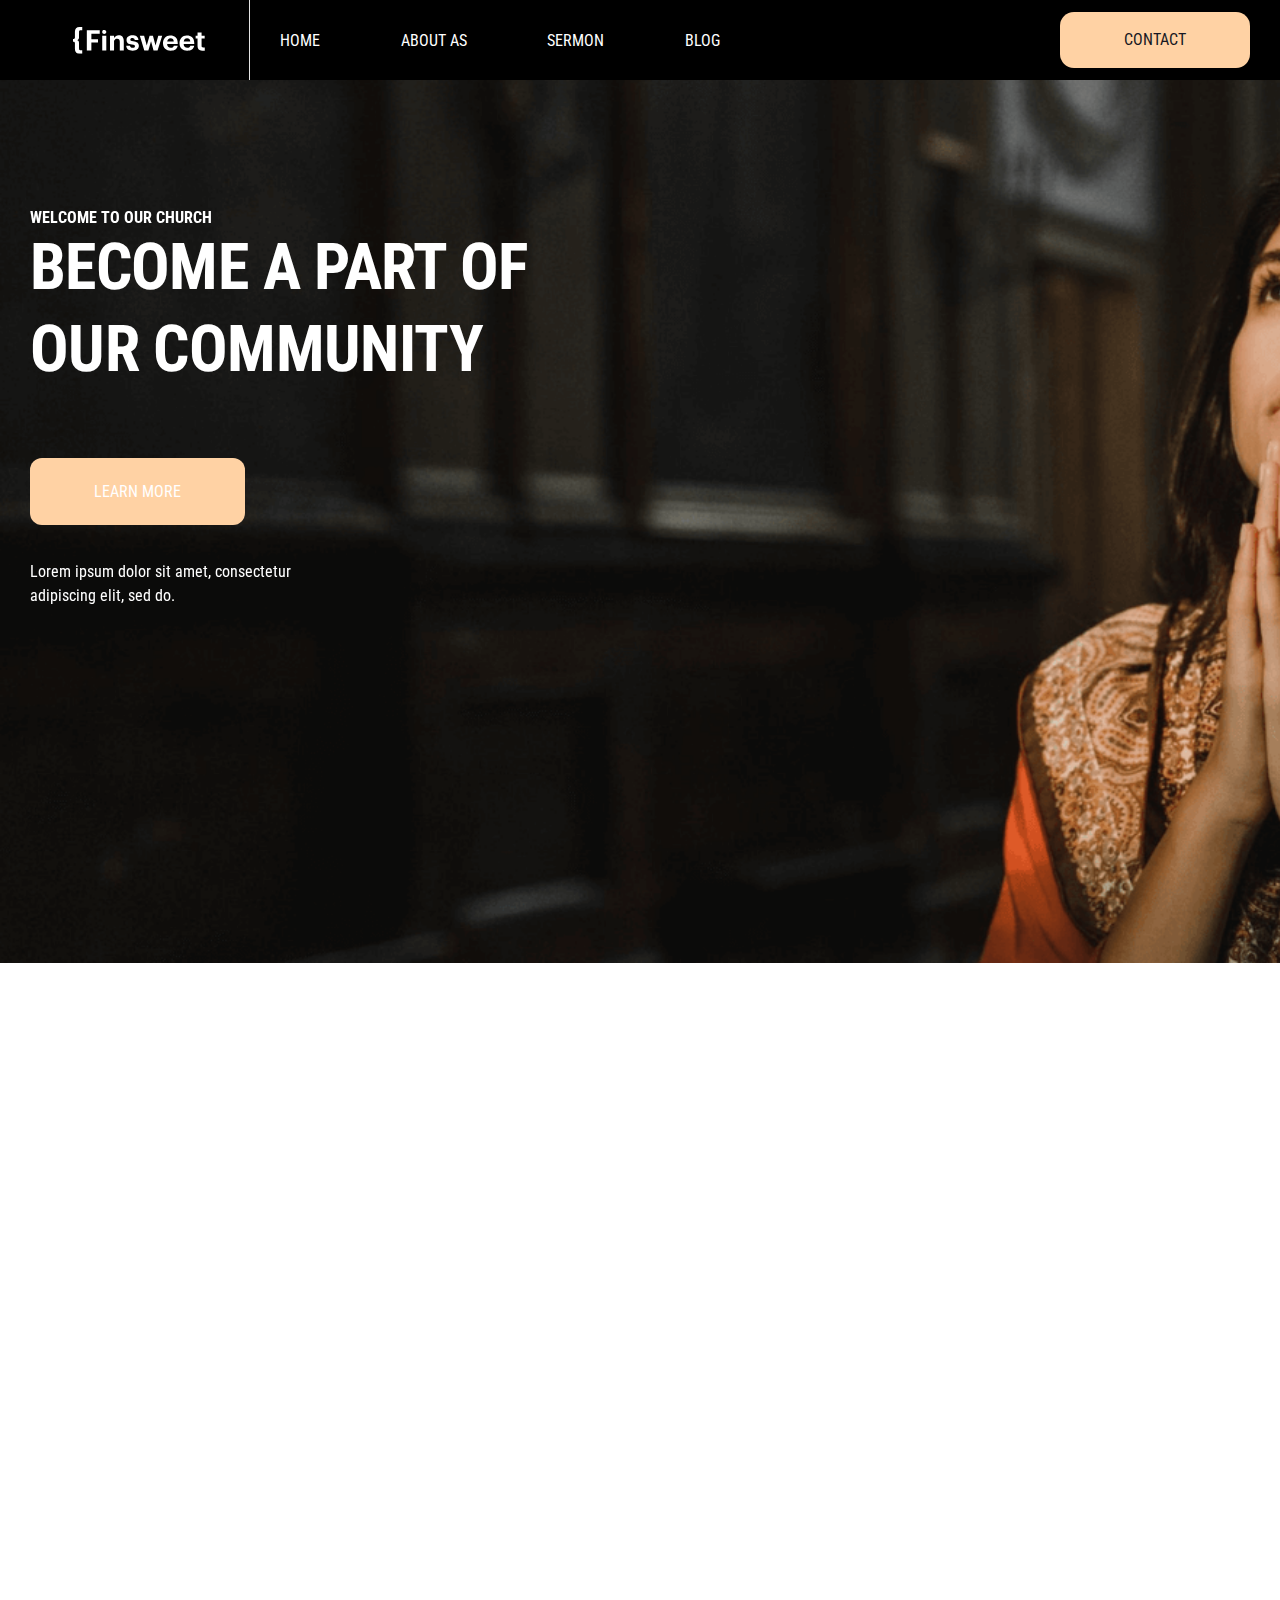
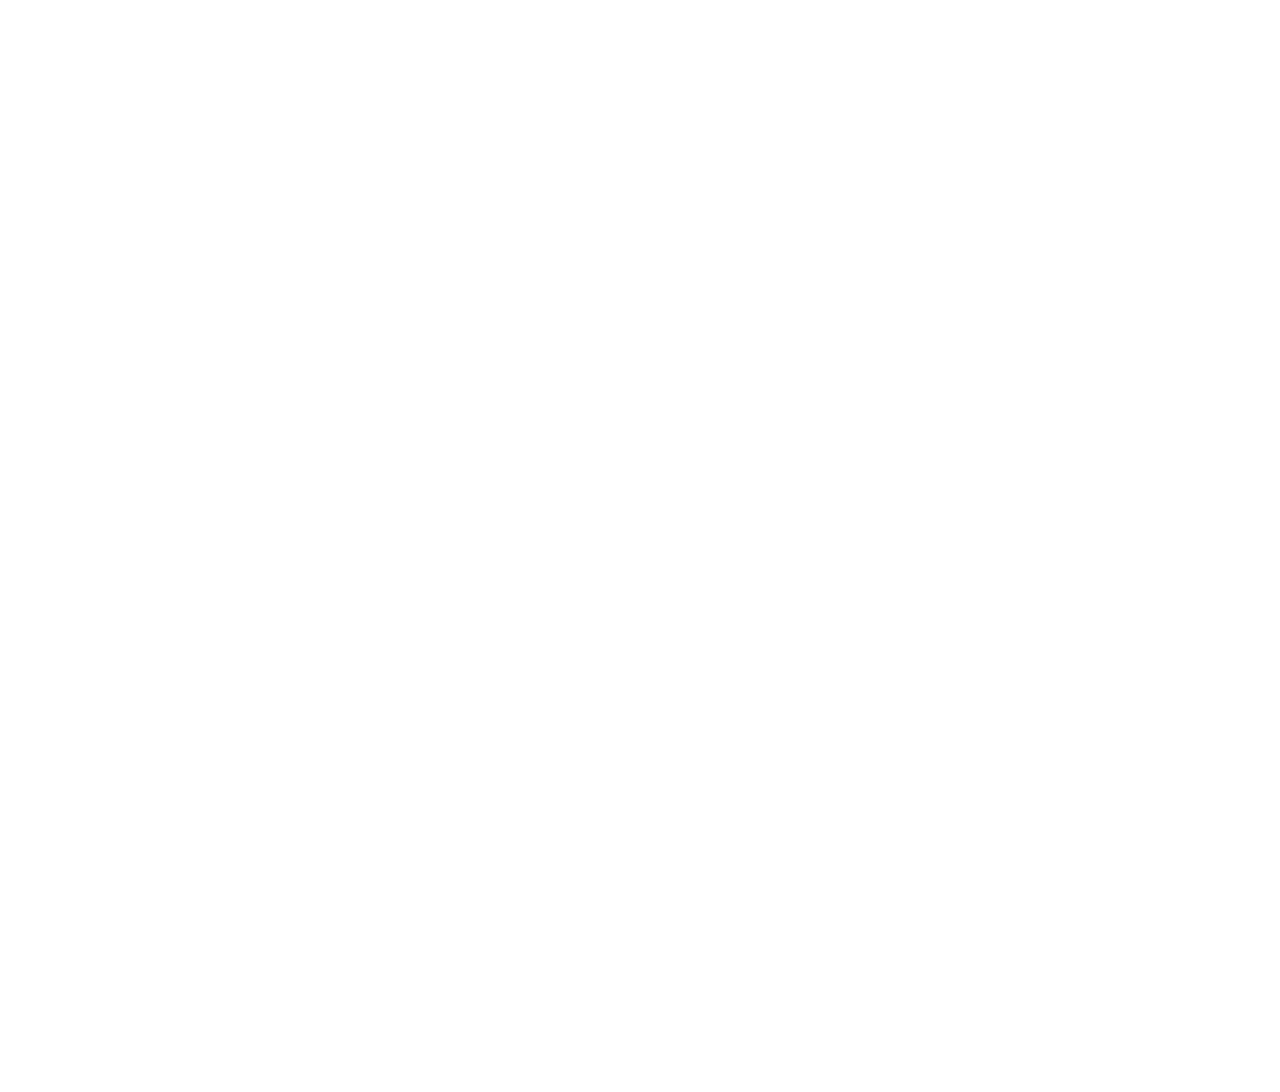
<file: index.html>
<!DOCTYPE html>
<html lang="en">
  <head>
    <meta charset="UTF-8" />
    <meta name="viewport" content="width=device-width, initial-scale=1.0" />
    <title>Church - Home Page</title>
    <!-- link min css -->
    <link rel="stylesheet" href="assets/css/home.min.css" />
    <!-- link min css -->
    <!-- link aos -->
    <link href="https://unpkg.com/aos@2.3.1/dist/aos.css" rel="stylesheet" />
    <!-- link aos -->
    <!-- link font awesome -->
    <link
      rel="stylesheet"
      href="https://cdnjs.cloudflare.com/ajax/libs/font-awesome/6.4.2/css/all.min.css"
      integrity="sha512-z3gLpd7yknf1YoNbCzqRKc4qyor8gaKU1qmn+CShxbuBusANI9QpRohGBreCFkKxLhei6S9CQXFEbbKuqLg0DA=="
      crossorigin="anonymous"
      referrerpolicy="no-referrer"
    />
    <!-- link font awesome -->
  </head>

  <body>
    <!-- HEADER SECTIONS -->
    <header class="header">
      <!-- navigation desk -->
      <nav class="navbar">
        <div class="container">
          <div class="navigation">
            <a href="#" class="logo-link">
              <img src="assets/images/logo.svg" alt="logo" class="logo" />
            </a>
            <div class="menu">
              <ul class="nav-list">
                <li class="nav-item">
                  <a href="#" class="nav-link">Home</a>
                </li>
                <li class="nav-item">
                  <a href="assets/pages/about.html" class="nav-link"
                    >About As</a
                  >
                </li>
                <li class="nav-item">
                  <a href="assets/pages/sermons.html" class="nav-link"
                    >Sermon</a
                  >
                </li>
                <li class="nav-item">
                  <a href="assets/pages/blog.html" class="nav-link">Blog</a>
                </li>
              </ul>
              <a href="assets/pages/contact.html" class="btn-primary button-20"
                >Contact</a
              >
            </div>
            <button id="hamburger" class="btn-toogle btn-primary btn-box">
              <i class="fa-solid fa-bars"></i>
            </button>
          </div>
        </div>
      </nav>
      <!-- navigation desk -->
      <!-- res-navbar start -->
      <div class="wrapper">
        <div class="navbar-res">
          <ul class="navbar-list">
            <li class="navbar-list__item">
              <a href="#" class="navbar-link">home</a>
            </li>
            <li class="navbar-list__item">
              <a href="assets/pages/about.html" class="navbar-link">about</a>
            </li>
            <li class="navbar-list__item">
              <a href="assets/pages/sermons.html" class="navbar-link"
                >sermons</a
              >
            </li>
            <li class="navbar-list__item">
              <a href="assets/pages/blog.html" class="navbar-link">blog</a>
            </li>
            <li class="navbar-list__item">
              <a href="assets/pages/contact.html" class="btn-box btn-primary"
                >contact</a
              >
            </li>
          </ul>
        </div>
      </div>
      <!-- res navbar end -->
      <div class="header-hero">
        <div class="container">
          <div class="hero__content">
            <div class="text__content-head">
              <h5 data-aos="fade-up-right">Welcome to our CHURCH</h5>
              <h1 data-aos="fade-up-right">Become a part of our community</h1>
            </div>
            <div>
              <a
                data-aos="fade-up-right"
                href=""
                class="text-btn btn-24 btn-primary"
                >Learn more</a
              >
            </div>
            <p data-aos="fade-up-right">
              Lorem ipsum dolor sit amet, consectetur adipiscing elit, sed do.
            </p>
          </div>
        </div>
      </div>
    </header>
    <!-- HEADER SECTIONS -->

    <!-- MAIN SECTIONS -->
    <main class="main">
      <div class="container">
        <section class="site-sections__about">
          <div class="section__card-head">
            <span data-aos="fade-right">sub-headline</span>
            <h2 data-aos="fade-down">a church that's relevant</h2>
          </div>
          <div class="section__card-body">
            <div class="section__card" data-aos="zoom-out">
              <img src="assets/images/card-1.svg" alt="" />
              <h3>About us</h3>
              <p>
                Lorem ipsum dolor sit amet, consectetur adipiscing elit, sed do
                eiusmod tempor incididunt ut labore et dolore magna aliqua.
              </p>
            </div>
            <div class="section__card" data-aos="zoom-out-down">
              <img src="assets/images/card-2.svg" alt="" />
              <h3>Get involved</h3>
              <p>
                Lorem ipsum dolor sit amet, consectetur adipiscing elit, sed do
                eiusmod tempor incididunt ut labore et dolore magna aliqua.
              </p>
            </div>
            <div class="section__card" data-aos="zoom-out">
              <img src="assets/images/card-3.svg" alt="" />
              <h3>Giving back</h3>
              <p>
                Lorem ipsum dolor sit amet, consectetur adipiscing elit, sed do
                eiusmod tempor incididunt ut labore et dolore magna aliqua.
              </p>
            </div>
          </div>
        </section>
        <section class="site-compass">
          <div class="site-compass__head">
            <span data-aos="zoom-in-up">SUB-HEADLINE</span>
            <h2 data-aos="zoom-in-up">love and compassion</h2>
            <p data-aos="zoom-in-up">
              Lorem ipsum dolor sit amet, consectetur adipiscing elit, sed do
              eiusmod tempor incididunt ut labore et dolore magna aliqua. Ut
              enim ad minim veniam, quis nostrud exercitation ullamco laboris
              nisi ut aliquip ex ea commodo consequat. Duis aute irure dolor in
              reprehenderit in voluptate velit esse cillum dolore eu fugiat
              nulla pariatur.
            </p>

            <button class="btn-24 btn-primary" data-aos="zoom-in-up">
              Read more
            </button>
          </div>
          <div class="site-compass__body">
            <picture data-aos="flip-left"
              ><img src="assets/images/compass-1.png" alt="compass"
            /></picture>
            <picture data-aos="flip-up"
              ><img src="assets/images/compass-2.png" alt="compass"
            /></picture>
            <picture data-aos="flip-right"
              ><img src="assets/images/compass-3.png" alt="compass"
            /></picture>
          </div>
        </section>
        <section class="site-sections"></section>
        <section class="site-sections"></section>
        <section class="site-sections"></section>
      </div>
    </main>
    <!-- MAIN SECTIONS -->

    <!-- FOOTER SECTIONS -->
    <footer class="footer">
      <div class="container"></div>
    </footer>
    <!-- FOOTER SECTIONS -->

    <!-- SCRIPT SECTIONS -->
    <script src="assets/js/app.js"></script>
    <!-- aos -->
    <script src="https://unpkg.com/aos@2.3.1/dist/aos.js"></script>
    <script>
      AOS.init({
        duration: 900,
      });
    </script>
    <!-- aos -->
    <!-- SCRIPT SECTIONS -->
  </body>
</html>
</file>
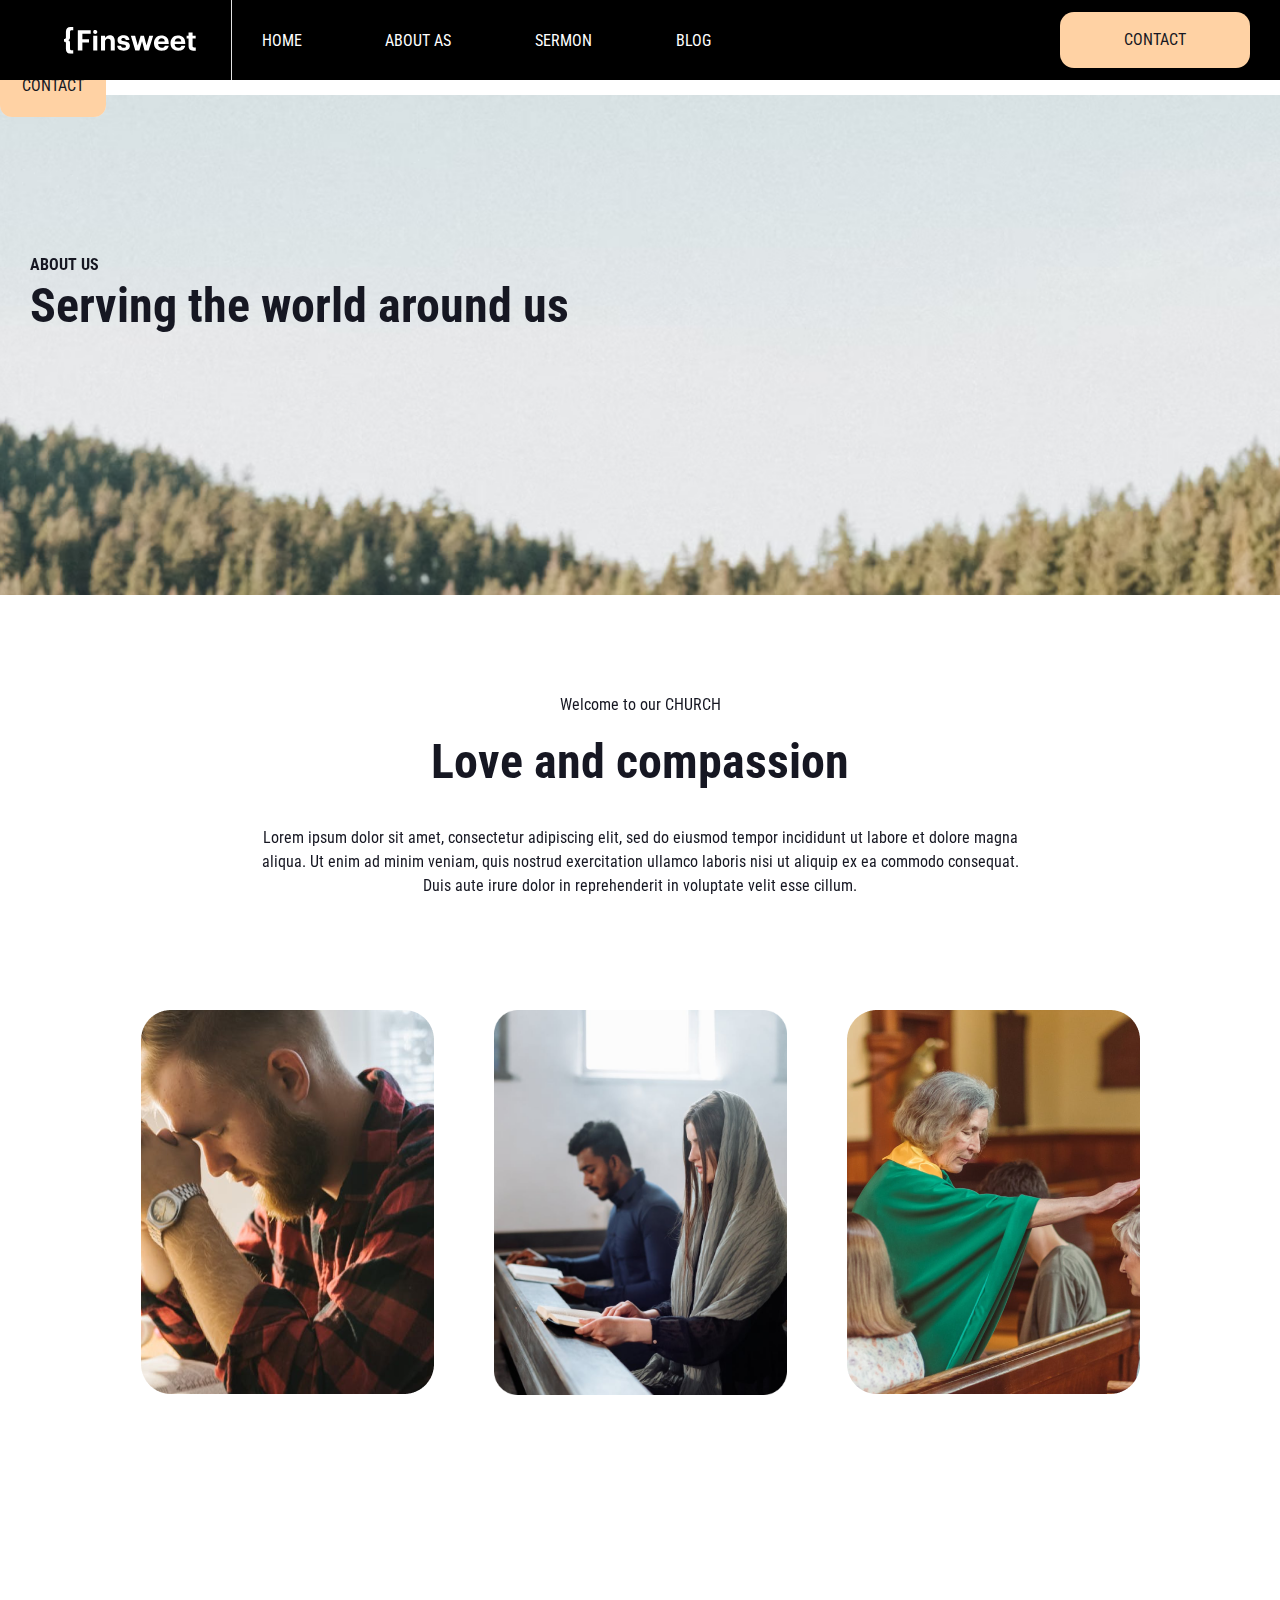
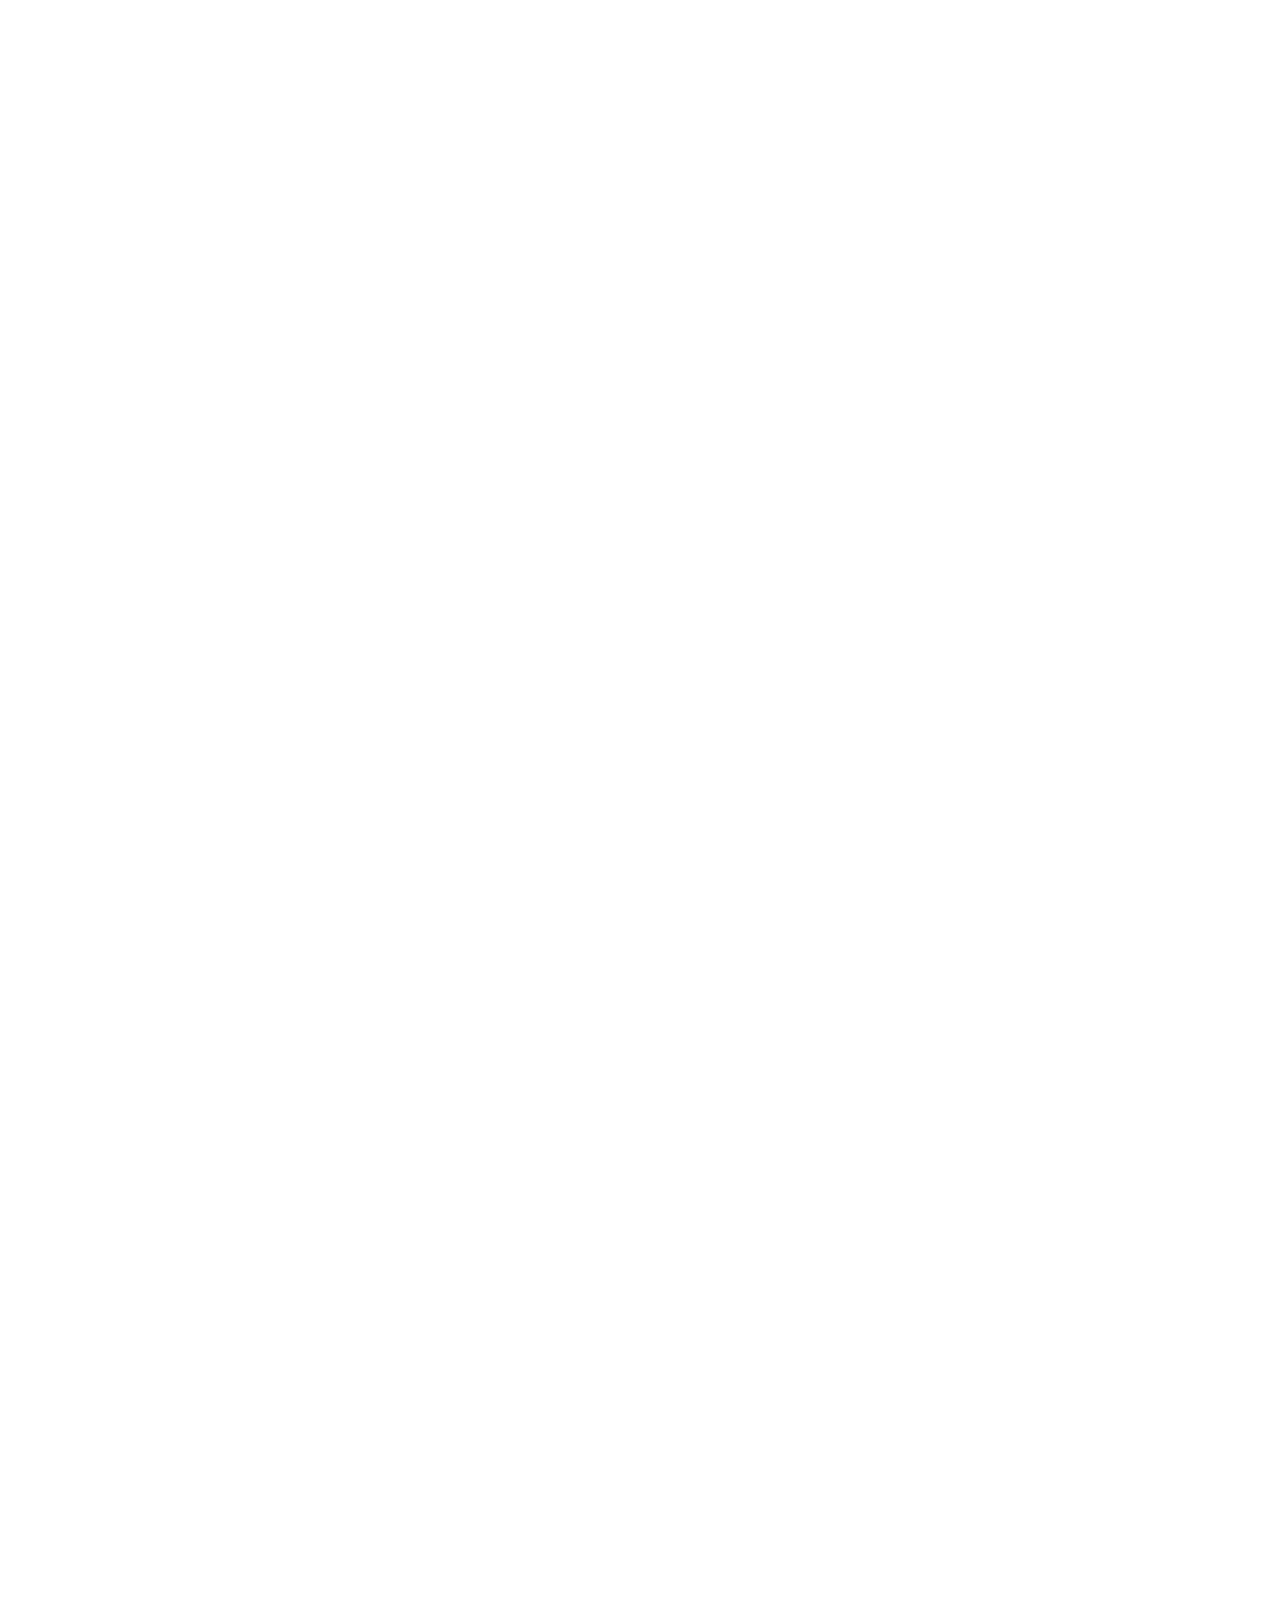
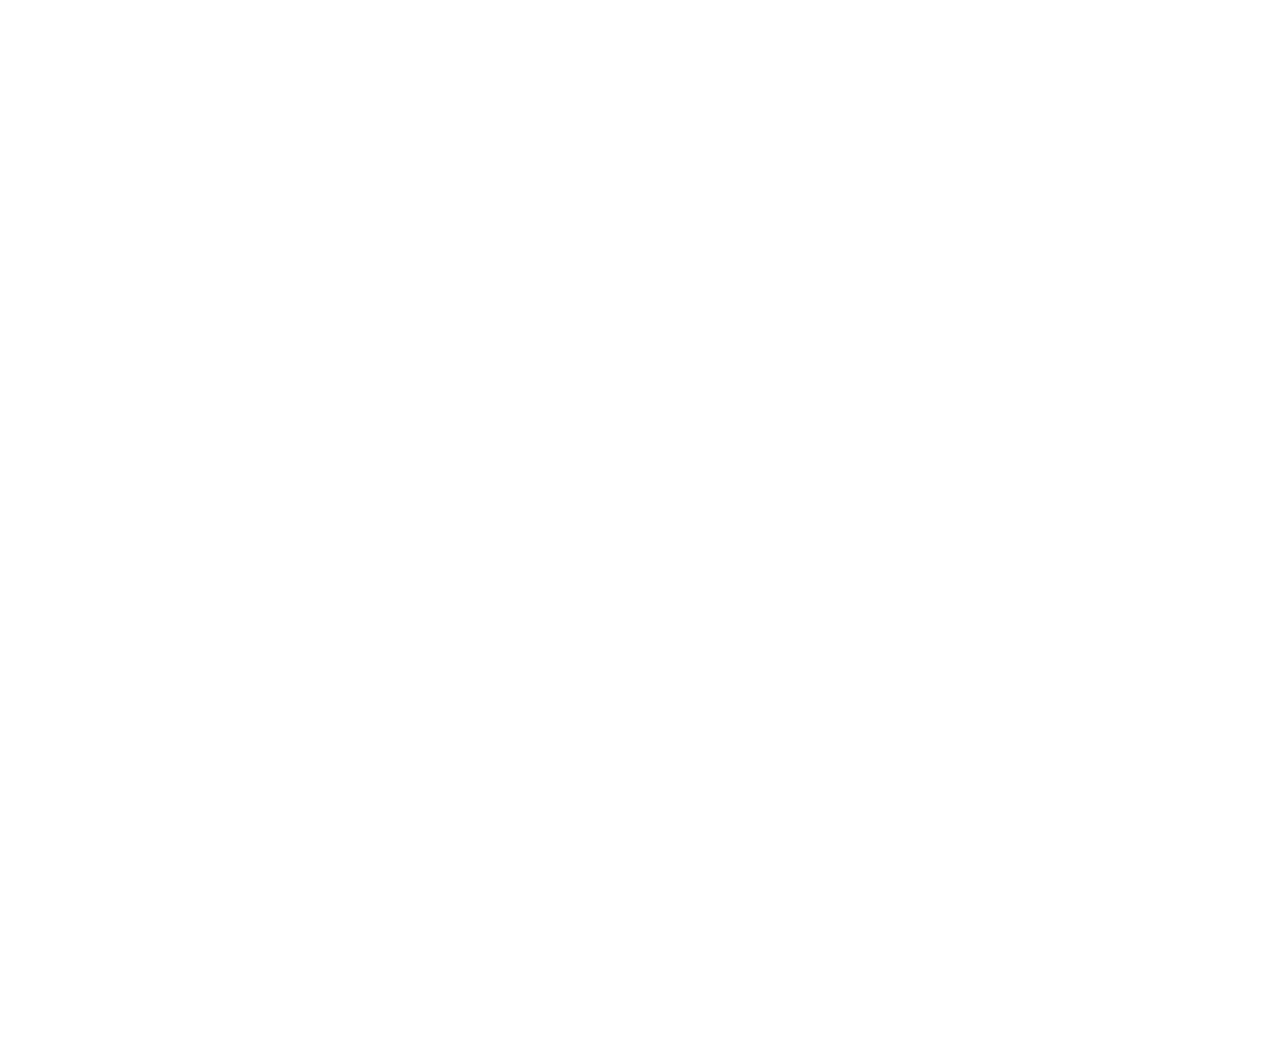
<file: assets/pages/about.html>
<!DOCTYPE html>
<html lang="en">
  <head>
    <meta charset="UTF-8" />
    <meta name="viewport" content="width=device-width, initial-scale=1.0" />
    <title>Church - About Page</title>
    <!-- link min css -->
    <link rel="stylesheet" href="/assets/css/about.min.css" />
    <!-- link min css -->
    <!-- link font awesome -->
    <link
      rel="stylesheet"
      href="https://cdnjs.cloudflare.com/ajax/libs/font-awesome/6.4.2/css/all.min.css"
      integrity="sha512-z3gLpd7yknf1YoNbCzqRKc4qyor8gaKU1qmn+CShxbuBusANI9QpRohGBreCFkKxLhei6S9CQXFEbbKuqLg0DA=="
      crossorigin="anonymous"
      referrerpolicy="no-referrer" />
    <!-- link font awesome -->
    <link href="https://unpkg.com/aos@2.3.1/dist/aos.css" rel="stylesheet" />
  </head>
  <body>
    <!-- HEADER SECTIONS -->
    <header class="header">
      <!-- navigation desk -->
      <nav class="navbar">
        <div class="container">
          <div class="navigation">
            <a href="#" class="logo-link">
              <img src="/assets/images/logo.svg" alt="logo" class="logo" />
            </a>
            <div class="menu">
              <ul class="nav-list">
                <li class="nav-item">
                  <a href="#" class="nav-link">Home</a>
                </li>
                <li class="nav-item">
                  <a href="assets/pages/about.html" class="nav-link"
                    >About As</a
                  >
                </li>
                <li class="nav-item">
                  <a href="assets/pages/sermons.html" class="nav-link"
                    >Sermon</a
                  >
                </li>
                <li class="nav-item">
                  <a href="assets/pages/blog.html" class="nav-link">Blog</a>
                </li>
              </ul>
              <a href="assets/pages/contact.html" class="btn-primary button-20"
                >Contact</a
              >
            </div>
            <button id="hamburger" class="btn-toogle btn-primary btn-box">
              <i class="fa-solid fa-bars"></i>
            </button>
          </div>
        </div>
      </nav>
      <!-- navigation desk -->
      <!-- res-navbar start -->
      <div class="navbar-res">
        <ul class="navbar-list">
          <li class="navbar-list__item">
            <a href="#" class="navbar-link">home</a>
          </li>
          <li class="navbar-list__item">
            <a href="assets/pages/about.html" class="navbar-link">about</a>
          </li>
          <li class="navbar-list__item">
            <a href="assets/pages/sermons.html" class="navbar-link">sermons</a>
          </li>
          <li class="navbar-list__item">
            <a href="assets/pages/blog.html" class="navbar-link">blog</a>
          </li>
          <li class="navbar-list__item">
            <a href="assets/pages/contact.html" class="btn-box btn-primary"
              >contact</a
            >
          </li>
        </ul>
      </div>
      <!-- res navbar end -->

      <section class="site__hero-content">
        <div class="container">
          <div class="section__content" data-aos="zoom-in-down">
            <h4 class="header__one">About us</h4>
            <h1 class="header__two">Serving the world around us</h1>
          </div>
        </div>
      </section>
    </header>
    <!-- HEADER SECTIONS -->

    <!-- MAIN SECTIONS -->
    <main class="main">
      <div class="container">
        <section class="site-sections">
          <div class="sections__row" data-aos="flip-down">
            <p class="row__text__one">Welcome to our CHURCH</p>
            <h1 class="row__text__two">Love and compassion</h1>
            <p class="row__text__paragraph">
              Lorem ipsum dolor sit amet, consectetur adipiscing elit, sed do
              eiusmod tempor incididunt ut labore et dolore magna aliqua. Ut
              enim ad minim veniam, quis nostrud exercitation ullamco laboris
              nisi ut aliquip ex ea commodo consequat. Duis aute irure dolor in
              reprehenderit in voluptate velit esse cillum.
            </p>
          </div>
          <div class="sections__img__row">
            <img
              class="row__img sections__img"
              src="../images/about/sections__row__img.png"
              alt="img__row" />
            <img
              class="row__img sections__img__two"
              src="../images/about/sections__img2.png"
              alt="img__row" />
            <img
              class="row__img sections__img__three"
              src="../images/about/sections__img.png"
              alt="img__row" />
          </div>
          <div class="sections-paragraph">
            <div class="paragraph__left" data-aos="fade-right">
              <h4 class="paragraph__text__one">OUR MISSIOn & Vision</h4>
              <h1 class="paragraph__text__main">
                STRIVING FOR A BETTER TOMORROW
              </h1>
              <p class="paragraph__text__button">
                Lorem ipsum dolor sit amet, consectetur adipiscing elit, sed do
                eiusmod tempor incididunt ut labore et dolore magna aliqua. Ut
                enim ad minim veniam, quis nostrud exercitation ullamco laboris
                nisi ut aliquip ex ea commodo consequat. Duis aute irure dolor
                in reprehenderit in voluptate velit esse cillum.
              </p>
            </div>
            <div class="paragraph__right" data-aos="fade-left">
              <h4 class="paragraph__text__one">WHAT WE DO</h4>
              <h1 class="paragraph__text__main">
                BRINgING PEACE AND JOY TO THE WORLD
              </h1>
              <p class="paragraph__text__button">
                Lorem ipsum dolor sit amet, consectetur adipiscing elit, sed do
                eiusmod tempor incididunt ut labore et dolore magna aliqua. Ut
                enim ad minim veniam, quis nostrud exercitation ullamco laboris
                nisi ut aliquip ex ea commodo consequat. Duis aute irure dolor
                in reprehenderit in voluptate velit esse cillum.
              </p>
            </div>
          </div>
        </section>
        <section class="site-main__center">
          <div class="site__main__article" data-aos="flip-down">
            <p class="article__text__top">BENEFITS</p>
            <h1 class="article__text__main">
              THE benefits of joining our church
            </h1>
          </div>
          <div class="sections-box">
            <div class="box__row__text" data-aos="fade-down-right">
              <h1 class="box__big__text">find fulfillment and joy</h1>
              <p class="box__small__text">
                Lorem ipsum dolor sit amet, consectetur adipiscing elit, sed do
                eiusmod tempor incididunt ut labore et dolore magna aliqua. Ut
                enim ad minim veniam, quis nostrud exercitation ullamco laboris
                nisi ut aliquip ex ea commodo consequat. Duis aute irure dolor
                in reprehenderit.
              </p>
            </div>
            <div class="box__img" data-aos="fade-down-left">
              <img
                class="img__box"
                src="../images/about/box__img1.png"
                alt="img" />
            </div>
          </div>
          <div class="sections-box">
            <div class="box__img" data-aos="fade-down-left">
              <img class="img__box" src="../images/about/BOX 2.png" alt="img" />
            </div>
            <div class="box__row__text" data-aos="fade-down-right">
              <h1 class="box__big__text">SHARED VALUES</h1>
              <p class="box__small__text">
                Lorem ipsum dolor sit amet, consectetur adipiscing elit, sed do
                eiusmod tempor incididunt ut labore et dolore magna aliqua. Ut
                enim ad minim veniam, quis nostrud exercitation ullamco laboris
                nisi ut aliquip ex ea commodo consequat. Duis aute irure dolor
                in reprehenderit.
              </p>
            </div>
          </div>
          <div class="sections-box">
            <div class="box__row__text" data-aos="fade-down-right">
              <h1 class="box__big__text">CHARITY EVENTS</h1>
              <p class="box__small__text">
                Lorem ipsum dolor sit amet, consectetur adipiscing elit, sed do
                eiusmod tempor incididunt ut labore et dolore magna aliqua. Ut
                enim ad minim veniam, quis nostrud exercitation ullamco laboris
                nisi ut aliquip ex ea commodo consequat. Duis aute irure dolor
                in reprehenderit.
              </p>
            </div>
            <div class="box__img" data-aos="fade-down-left">
              <img
                class="img__box"
                src="../images/about/BOX 32.png"
                alt="img" />
            </div>
          </div>
          <div class="sections-box">
            <div class="box__img" data-aos="fade-down-left">
              <img class="img__box" src="../images/about/BOX 4.png" alt="img" />
            </div>
            <div class="box__row__text" data-aos="fade-down-right">
              <h1 class="box__big__text">ALL ARE WELCOME</h1>
              <p class="box__small__text">
                Lorem ipsum dolor sit amet, consectetur adipiscing elit, sed do
                eiusmod tempor incididunt ut labore et dolore magna aliqua. Ut
                enim ad minim veniam, quis nostrud exercitation ullamco laboris
                nisi ut aliquip ex ea commodo consequat. Duis aute irure dolor
                in reprehenderit.
              </p>
            </div>
          </div>
        </section>
        <section class="site-sections">
          <div class="sections-footer">
            <div class="footer-top" data-aos="flip-down">
              <p class="footer-text__small">CHURCH MEMBERS</p>
              <h1 class="footer-text__big">MEET OUR INSPIRATIONAL</h1>
            </div>
            <div class="footer-row" data-aos="zoom-in">
              <div class="row__content">
                <img
                  src="../images/about/row__img.png"
                  alt=""
                  class="row-content__img" />
                <h1 class="row__name">Kim Bowen</h1>
                <p class="row__countre">Pastor, Church</p>
                <img src="../images/about/icon.png" alt="" class="row__icon" />
              </div>
              <div class="row__content">
                <img
                  src="../images/about/row__img2.png"
                  alt=""
                  class="row-content__img" />
                <h1 class="row__name">Kim Bowen</h1>
                <p class="row__countre">Pastor, Church</p>
                <img src="../images/about/icon.png" alt="" class="row__icon" />
              </div>
              <div class="row__content">
                <img
                  src="../images/about/row__img3.png"
                  alt=""
                  class="row-content__img" />
                <h1 class="row__name">Kim Bowen</h1>
                <p class="row__countre">Pastor, Church</p>
                <img src="../images/about/icon.png" alt="" class="row__icon" />
              </div>
              <div class="row__content">
                <img
                  src="../images/about/row__img4.png"
                  alt=""
                  class="row-content__img" />
                <h1 class="row__name">Kim Bowen</h1>
                <p class="row__countre">Pastor, Church</p>
                <img src="../images/about/icon.png" alt="" class="row__icon" />
              </div>
            </div>
          </div>
        </section>
        <section class="site-sections"></section>
      </div>
    </main>
    <!-- MAIN SECTIONS -->

    <!-- FOOTER SECTIONS -->
    <footer class="footer">
      <div class="container"></div>
    </footer>
    <!-- FOOTER SECTIONS -->

    <!-- SCRIPT SECTIONS -->
    <script src="/assets/js/app.js"></script>
    <!-- aos -->
    <script src="https://unpkg.com/aos@2.3.1/dist/aos.js"></script>
    <script>
      AOS.init();
    </script>
    <!-- aos -->
    <!-- SCRIPT SECTIONS -->
  </body>
</html>
</file>
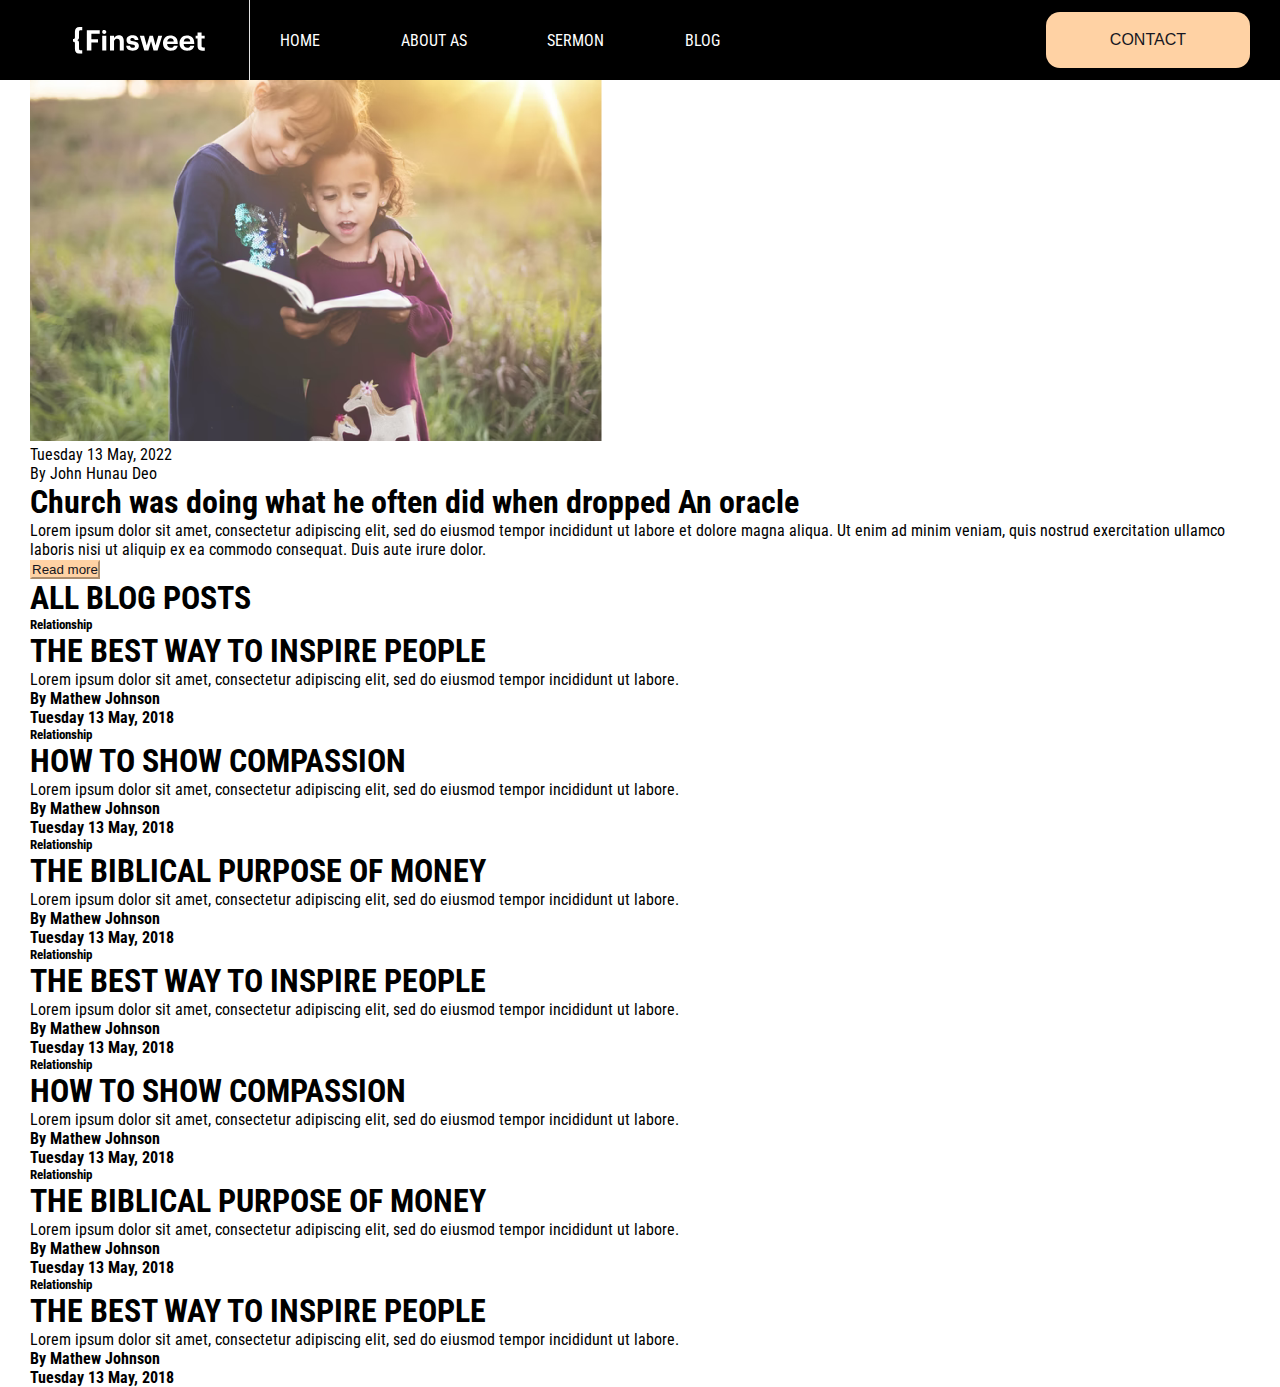
<file: assets/pages/blog.html>
<!DOCTYPE html>
<html lang="en">
<head>
    <meta charset="UTF-8">
    <meta name="viewport" content="width=device-width, initial-scale=1.0">
    <title>MAMADIYEV ISLOMJON | BLOG</title>
    <link rel="stylesheet" href="/assets/css/blog.min.css">
</head>
<body>
    <header class="header">
        <nav class="navbar">
          <div class="container">
            <div class="navigation">
              <a href="#" class="logo-link">
                <img src="../../assets/images/logo.svg" alt="logo" class="logo" />
              </a>
              <div class="menu">
                <ul class="nav-list">
                  <li class="nav-item">
                    <a href="../../index.html" class="nav-link">Home</a>
                  </li>
                  <li class="nav-item">
                    <a href="./about.html" class="nav-link">About As</a>
                  </li>
                  <li class="nav-item">
                    <a href="./sermons.html" class="nav-link">Sermon</a>
                  </li>
                  <li class="nav-item">
                    <a href="./blog.html" class="nav-link">Blog</a>
                  </li>
                </ul>
                <button class="btn-primary button-20">Contact</button>
              </div>
            </div>
          </div>
        </nav>
      </header>
      <!-- HEADER SECTIONS -->


    <!-- BLOG-SECTION-start -->


<section class="blog">
    <div class="container">
        <div class="blog-title">
            <p>OUR BLOG</p>
            <h1>most recent post</h1>
            </div>
            <div class="blog-content">
                <div class="blog-left">
                    <img src="../images/blog/EMZxDosijJ4.png" alt="">
                </div>
                <div class="blog-right">
                    <div class="blog-paragraph">
                        <p>Tuesday 13 May, 2022</p>
                        <p>By John Hunau Deo</p>
                    </div>
                    <h1>Church was doing what he often did when dropped An oracle </h1>
                    <p>Lorem ipsum dolor sit amet, consectetur adipiscing elit, sed do eiusmod tempor incididunt ut labore et dolore magna aliqua. Ut enim ad minim veniam, quis nostrud exercitation ullamco laboris nisi ut aliquip ex ea commodo consequat. Duis aute irure dolor.</p>
                    <button class="btn-primary">Read more</button>
                </div>
            </div>
    </div>
</section>

    <!-- BLOG-SECTION-end -->


      <!-- BLOG-POST-SECTION-start -->
<section class="Blog-post">
    <div class="container">
        <div class="blog-title">
            <h1>ALL BLOG POSTS</h1>
        </div>
   <div class="blog-post-cards">
    <div class="blog-post-card">
        <h5>Relationship</h5>
        <h1>THE BEST WAY TO INSPIRE PEOPLE</h1>
        <p>Lorem ipsum dolor sit amet, consectetur adipiscing elit, sed do eiusmod tempor incididunt ut labore.</p>
        <span>
            <h4>By Mathew Johnson</h4>
            <h4>Tuesday 13 May, 2018</h4>
        </span>
    </div>
    <div class="blog-post-card">
        <h5>Relationship</h5>
        <h1>HOW TO SHOW COMPASSION
        </h1>
        <p>Lorem ipsum dolor sit amet, consectetur adipiscing elit, sed do eiusmod tempor incididunt ut labore.</p>
        <span>
            <h4>By Mathew Johnson</h4>
            <h4>Tuesday 13 May, 2018</h4>
        </span>
    </div>
    <div class="blog-post-card">
        <h5>Relationship</h5>
        <h1>THE BIBLICAL PURPOSE OF MONEY
        </h1>
        <p>Lorem ipsum dolor sit amet, consectetur adipiscing elit, sed do eiusmod tempor incididunt ut labore.</p>
        <span>
            <h4>By Mathew Johnson</h4>
            <h4>Tuesday 13 May, 2018</h4>
        </span>
    </div>
    <div class="blog-post-card">
        <h5>Relationship</h5>
        <h1>THE BEST WAY TO INSPIRE PEOPLE</h1>
        <p>Lorem ipsum dolor sit amet, consectetur adipiscing elit, sed do eiusmod tempor incididunt ut labore.</p>
        <span>
            <h4>By Mathew Johnson</h4>
            <h4>Tuesday 13 May, 2018</h4>
        </span>
    </div>
    <div class="blog-post-card">
        <h5>Relationship</h5>
        <h1>HOW TO SHOW COMPASSION
        </h1>
        <p>Lorem ipsum dolor sit amet, consectetur adipiscing elit, sed do eiusmod tempor incididunt ut labore.</p>
        <span>
            <h4>By Mathew Johnson</h4>
            <h4>Tuesday 13 May, 2018</h4>
        </span>
    </div>
    <div class="blog-post-card">
        <h5>Relationship</h5>
        <h1>THE BIBLICAL PURPOSE OF MONEY
        </h1>
        <p>Lorem ipsum dolor sit amet, consectetur adipiscing elit, sed do eiusmod tempor incididunt ut labore.</p>
        <span>
            <h4>By Mathew Johnson</h4>
            <h4>Tuesday 13 May, 2018</h4>
        </span>
    </div>
    <div class="blog-post-card">
        <h5>Relationship</h5>
        <h1>THE BEST WAY TO INSPIRE PEOPLE</h1>
        <p>Lorem ipsum dolor sit amet, consectetur adipiscing elit, sed do eiusmod tempor incididunt ut labore.</p>
        <span>
            <h4>By Mathew Johnson</h4>
            <h4>Tuesday 13 May, 2018</h4>
        </span >

    </div>
   </div>
    </div>
</section>
  <!-- BLOG-POST-SECTION-end -->
</body>
</html>
</file>
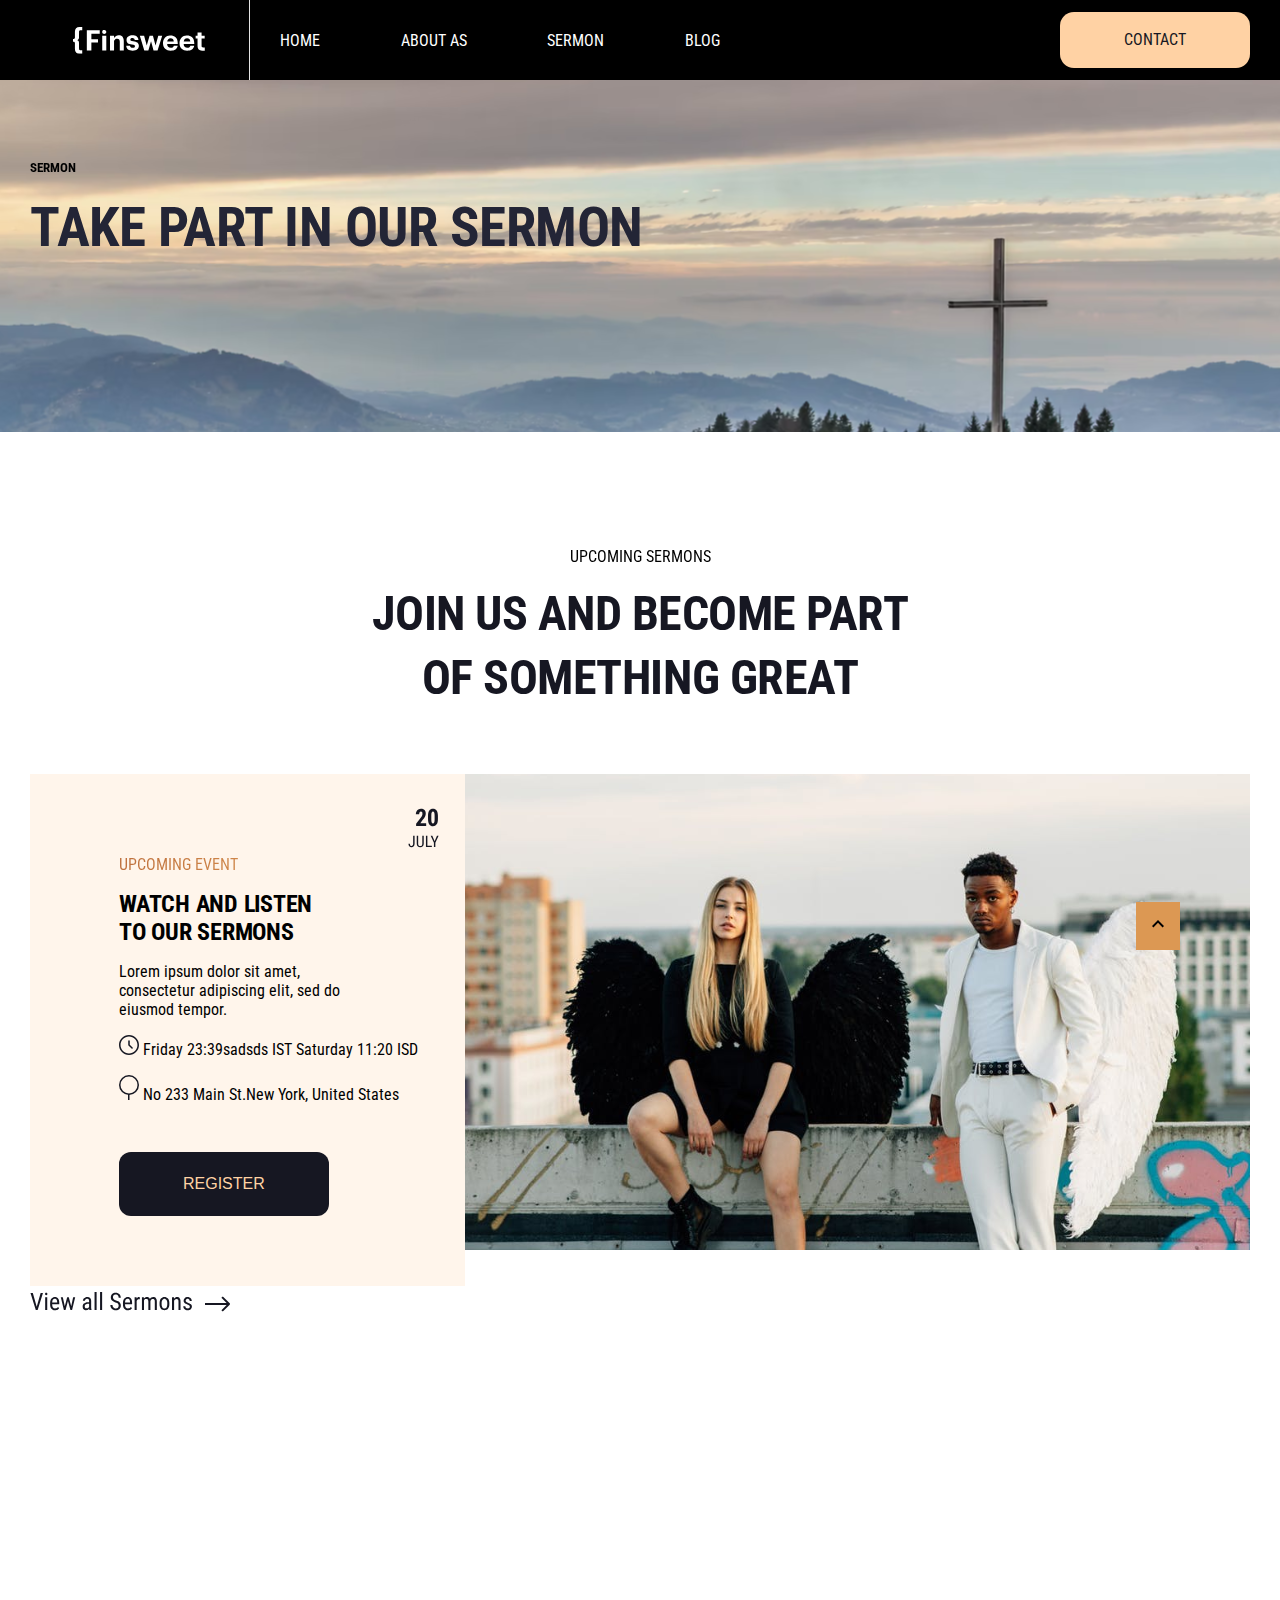
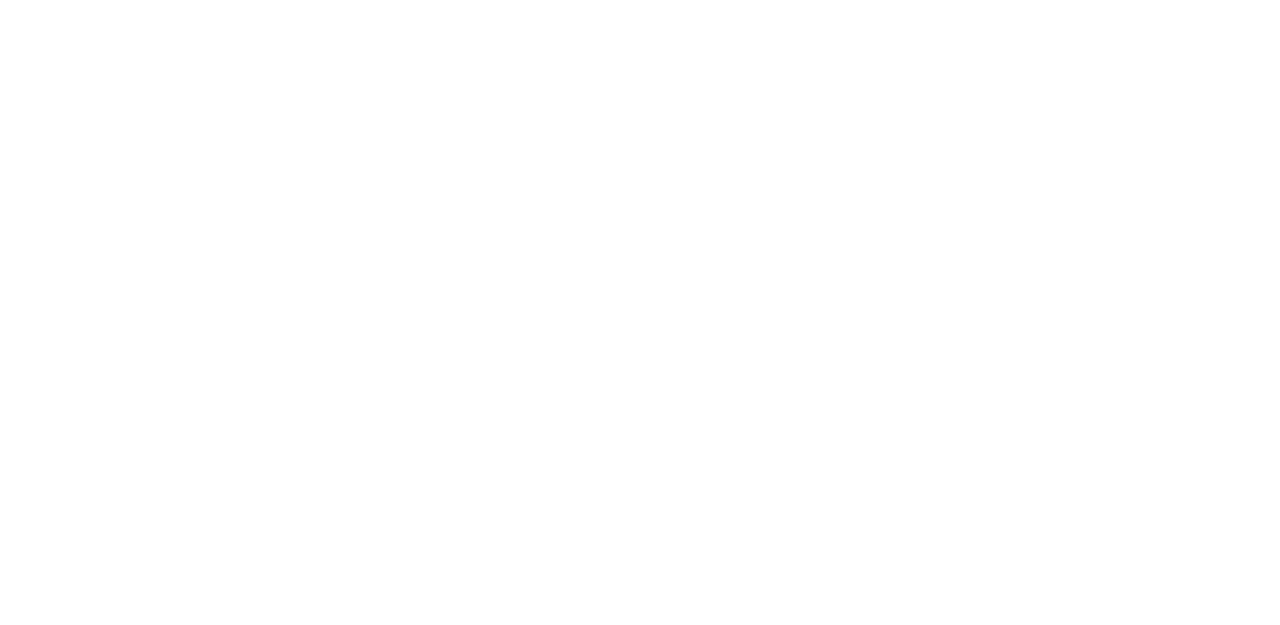
<file: assets/pages/sermons.html>
<!DOCTYPE html>
<html lang="en">

<head>
    <meta charset="UTF-8" />
    <meta name="viewport" content="width=device-width, initial-scale=1.0" />
    <title>Church - Home Page</title>
    <!-- link min css -->
    <link rel="stylesheet" href="/assets/css/sermons.min.css" />
    <!-- link min css -->
    <!-- link aos -->
    <link href="https://unpkg.com/aos@2.3.1/dist/aos.css" rel="stylesheet">
    <!-- link aos -->
</head>

<body>
    <!-- backtop -->
    <div id="backtop">
        <a href="#">
            <img src="/assets/images/sermons/backtop-icon.svg" alt="">
        </a>
    </div>
    <!-- backtop -->
    <!-- HEADER SECTIONS -->
    <header class="header">
        <!-- navigation desk -->
        <nav class="navbar">
            <div class="container">
                <div class="navigation">
                    <a href="#" class="logo-link">
                        <img src="/assets/images/logo.svg" alt="logo" class="logo" />
                    </a>
                    <div class="menu">
                        <ul class="nav-list">
                            <li class="nav-item">
                                <a href="#" class="nav-link">Home</a>
                            </li>
                            <li class="nav-item">
                                <a href="assets/pages/about.html" class="nav-link">About As</a>
                            </li>
                            <li class="nav-item">
                                <a href="assets/pages/sermons.html" class="nav-link">Sermon</a>
                            </li>
                            <li class="nav-item">
                                <a href="assets/pages/blog.html" class="nav-link">Blog</a>
                            </li>
                        </ul>
                        <a href="assets/pages/contact.html" class="btn-primary button-20">Contact</a>
                    </div>
                    <button id="hamburger" class="btn-toogle btn-primary btn-box">
                        <i class="fa-solid fa-bars"></i>
                    </button>
                </div>
            </div>
        </nav>
        <!-- navigation desk -->
        <!-- res-navbar start -->
        <div class="wrapper">
            <div class="navbar-res">
                <ul class="navbar-list">
                    <li class="navbar-list__item">
                        <a href="/index.html" class="navbar-link">home</a>
                    </li>
                    <li class="navbar-list__item">
                        <a href="/assets/pages/about.html" class="navbar-link">about</a>
                    </li>
                    <li class="navbar-list__item">
                        <a href="/assets/pages/sermons.html" class="navbar-link">sermons</a>
                    </li>
                    <li class="navbar-list__item">
                        <a href="/assets/pages/blog.html" class="navbar-link">blog</a>
                    </li>
                    <li class="navbar-list__item">
                        <a href="/assets/pages/contact.html" class="btn-box btn-primary">contact</a>
                    </li>
                </ul>
            </div>
        </div>
        <!-- res navbar end -->
    </header>
    <!-- HEADER SECTIONS -->

    <!-- MAIN SECTIONS -->
    <main class="main">
        <section class="site-section">
            <div class="container">
                <div class="site-section__hero">
                    <h5 data-aos="fade-right" data-aos-duration="1000" class="site-section__hero__title__one">SERMON
                    </h5>
                    <h1 data-aos="fade-right" data-aos-duration="1000" class="site-section__hero__title__second">TAKE
                        PART IN OUR SERMON</h1>
                </div>
        </section>
        <!-- contact section -->
        <section class="contact">
            <div class="contact-section">
                <div class="container">
                    <div data-aos="fade-down" data-aos-easing="linear" data-aos-duration="600"
                        class="contact-section__heading">
                        <h6 class="contact-section__heading__one">
                            UPCOMING SERMONS
                        </h6>
                        <h1 class="contact-section__heading__second">
                            JOIN US AND BECOME PART OF SOMETHING GREAT
                        </h1>
                    </div>
                    <div class="contact-section__grid">
                        <div class="contact-section__grid__left">
                            <a href="">
                                <img class="img-date" src="/assets/images/sermons/Date.svg" alt="">
                            </a>
                            <p class="contact-section__grid__left__p">UPCOMING EVENT</p>
                            <h2 class="contact-section__grid__left__h">WATCH AND LISTEN TO OUR SERMONS</h2>
                            <p class="content-section__grid__left__paragrapgh">Lorem ipsum dolor sit amet, consectetur
                                adipiscing elit, sed do eiusmod tempor.</p>
                            <div>
                                <ul>
                                    <li>
                                        <img src="/assets/images/sermons/Clock icon.svg" alt="image"> <span>Friday
                                            23:39sadsds
                                            IST
                                            Saturday 11:20 ISD</span>
                                    </li>
                                    <li>
                                        <img src="/assets/images/sermons/Icon.svg" alt="image">
                                        <span>No 233 Main St.New York, United States</span>
                                    </li>
                                </ul>
                            </div>
                            <button class="btn-black btn-24">Register</button>
                        </div>
                        <div class="contact-section__grid__right">
                            <img src="/assets/images/sermons/a-man-and-woman-wearing-angel-costumes-8513040.svg" alt="">
                        </div>
                    </div>
                    <div class="img-direction">
                        <img src="/assets/images/sermons/Link.svg" alt="">
                    </div>
                </div>
            </div>
        </section>
        <!-- contact section -->

        <!-- section event -->
        <section>
            <div class="container">
                <div class="sec-event">
                    <div class="sec-event__title">
                        <h2 data-aos="fade-down" class="sec-event__title__heading">VIEW ALL EVENTS</h2>
                    </div>
                    <div class="sec-event__cards" data-aos="fade-up" data-aos-duration="400">
                        <div class="sec-event__cards__one">
                            <p class="sec-event__card__one__date">23</p>
                            <p class="sec-event__card__one__date">JULY</p>
                            <p class="sec-event__cards__one__p">UPCOMING EVENT</p>
                            <h2 class="sec-event__cards__one__h">WATCH AND LISTEN TO OUR SERMONS</h2>
                            <p class="sec-event__cards__one__paragraph">Lorem ipsum dolor sit amet, consectetur
                                adipiscing elit, sed do eiusmod tempor.</p>
                            <div>
                                <ul>
                                    <li>
                                        <img src="/assets/images/sermons/Clock icon.svg" alt="image"> <span>Friday 23:39
                                            IST
                                            Saturday 11:20 ISD</span>
                                    </li>
                                    <li>
                                        <img src="/assets/images/sermons/Icon.svg" alt="image"> <span>No 233 Main St.
                                            New
                                            York, United States</span>
                                    </li>
                                </ul>
                            </div>
                        </div>
                        <div class="sec-event__cards__one" data-aos="fade-up" data-aos-duration="400">
                            <p class="sec-event__card__one__date">23</p>
                            <p class="sec-event__card__one__date">JULY</p>
                            <p class="sec-event__cards__one__p">UPCOMING EVENT</p>
                            <h2 class="sec-event__cards__one__h">WATCH AND LISTEN TO OUR SERMONS</h2>
                            <p class="sec-event__cards__one__paragraph">Lorem ipsum dolor sit amet, consectetur
                                adipiscing elit, sed do eiusmod tempor.</p>
                            <div>
                                <ul>
                                    <li>
                                        <img src="/assets/images/sermons/Clock icon.svg" alt="image"> <span>Friday
                                            23:39
                                            IST
                                            Saturday 11:20 ISD</span>
                                    </li>
                                    <li>
                                        <img src="/assets/images/sermons/Icon.svg" alt="image"> <span>No 233 Main
                                            St.
                                            New
                                            York, United States</span>
                                    </li>
                                </ul>
                            </div>
                        </div>
                        <div class="sec-event__cards__one" data-aos="fade-up" data-aos-duration="400">
                            <p class="sec-event__card__one__date">23</p>
                            <p class="sec-event__card__one__date">JULY</p>
                            <p class="sec-event__cards__one__p">UPCOMING EVENT</p>
                            <h2 class="sec-event__cards__one__h">WATCH AND LISTEN TO OUR SERMONS</h2>
                            <p class="sec-event__cards__one__paragraph">Lorem ipsum dolor sit amet, consectetur
                                adipiscing elit, sed do eiusmod tempor.</p>
                            <div>
                                <ul>
                                    <li>
                                        <img src="/assets/images/sermons/Clock icon.svg" alt="image"> <span>Friday 23:39
                                            IST
                                            Saturday 11:20 ISD</span>
                                    </li>
                                    <li>
                                        <img src="/assets/images/sermons/Icon.svg" alt="image"> <span>No 233 Main St.
                                            New
                                            York, United States</span>
                                    </li>
                                </ul>
                            </div>
                        </div>
                        <div class="sec-event__cards__one" data-aos="fade-up" data-aos-duration="400">
                            <p class="sec-event__card__one__date">23</p>
                            <p class="sec-event__card__one__date">JULY</p>
                            <p class="sec-event__cards__one__p">UPCOMING EVENT</p>
                            <h2 class="sec-event__cards__one__h">WATCH AND LISTEN TO OUR SERMONS</h2>
                            <p class="sec-event__cards__one__paragraph">Lorem ipsum dolor sit amet, consectetur
                                adipiscing elit, sed do eiusmod tempor.</p>
                            <div>
                                <ul>
                                    <li>
                                        <img src="/assets/images/sermons/Clock icon.svg" alt="image"> <span>Friday 23:39
                                            IST
                                            Saturday 11:20 ISD</span>
                                    </li>
                                    <li>
                                        <img src="/assets/images/sermons/Icon.svg" alt="image"> <span>No 233 Main St.
                                            New
                                            York, United States</span>
                                    </li>
                                </ul>
                            </div>
                        </div>
                    </div>
                </div>
            </div>
        </section>
        <!-- section event -->

    </main>
    <!-- MAIN SECTIONS -->

    <!-- FOOTER SECTIONS -->
    <footer class="footer">
        <div class="container"></div>
    </footer>
    <!-- FOOTER SECTIONS -->

    <!-- SCRIPT SECTIONS -->
    <script src="/assets/js/app.js"></script>
    <!-- aos -->
    <script src="https://unpkg.com/aos@2.3.1/dist/aos.js"></script>
    <script>
        AOS.init();
    </script>
    <!-- aos -->
    <!-- SCRIPT SECTIONS -->
</body>

</html>
</file>
<file: assets/css/home.min.css>
*{margin:0;padding:0;-webkit-box-sizing:border-box;box-sizing:border-box}*::after,*::before{-webkit-box-sizing:border-box;box-sizing:border-box}html{scroll-behavior:smooth}body{font-family:"Roboto Condensed"}a{text-decoration:none !important}@font-face{font-display:swap;font-family:"Roboto Condensed";font-style:normal;font-weight:100;src:url("/assets/fonts/roboto-condensed-v27-latin-100.woff2") format("woff2")}@font-face{font-display:swap;font-family:"Roboto Condensed";font-style:normal;font-weight:300;src:url("/assets/fonts/roboto-condensed-v27-latin-300.woff2") format("woff2")}@font-face{font-display:swap;font-family:"Roboto Condensed";font-style:normal;font-weight:400;src:url("/assets/fonts/roboto-condensed-v27-latin-regular.woff2") format("woff2")}@font-face{font-display:swap;font-family:"Roboto Condensed";font-style:normal;font-weight:500;src:url("/assets/fonts/roboto-condensed-v27-latin-500.woff2") format("woff2")}@font-face{font-display:swap;font-family:"Roboto Condensed";font-style:normal;font-weight:600;src:url("/assets/fonts/roboto-condensed-v27-latin-600.woff2") format("woff2")}@font-face{font-display:swap;font-family:"Roboto Condensed";font-style:normal;font-weight:700;src:url("/assets/fonts/roboto-condensed-v27-latin-700.woff2") format("woff2")}@font-face{font-display:swap;font-family:"Roboto Condensed";font-style:normal;font-weight:800;src:url("/assets/fonts/roboto-condensed-v27-latin-800.woff2") format("woff2")}@font-face{font-display:swap;font-family:"Roboto Condensed";font-style:normal;font-weight:900;src:url("/assets/fonts/roboto-condensed-v27-latin-900.woff2") format("woff2")}.button-20{padding:20px 64px;border-radius:14px;font-size:16px;font-weight:400;line-height:16px;text-transform:uppercase;border:none}.btn-24{padding:24px 64px;border-radius:12px;font-size:16px;font-weight:400;line-height:16px;text-transform:uppercase;border:none}.btn-box{padding:22px;border-radius:12px;font-size:16px;font-weight:400;line-height:16px;text-transform:uppercase;border:none}.btn-black{background-color:#161722;color:#ffd2a4;-webkit-backdrop-filter:blur(40px);backdrop-filter:blur(40px);border-color:#161722;-webkit-transition:all .9s;transition:all .9s}.btn-black:hover{color:#fff}.btn-primary{-webkit-backdrop-filter:blur(40px);backdrop-filter:blur(40px);background-color:#ffd2a4;color:#161722;border-color:#ffd2a4;-webkit-transition:all .9s;transition:all .9s}.btn-primary:hover{color:#fff}a{text-decoration:none}@media(max-width: 600px){.header{width:100%}.header-hero{width:100%}}.header .navbar{width:100%;background:#000;height:80px;position:fixed;width:100%;z-index:3}.header .navbar .navigation{display:-webkit-box;display:-ms-flexbox;display:flex;-webkit-box-pack:justify;-ms-flex-pack:justify;justify-content:space-between;-webkit-box-align:center;-ms-flex-align:center;align-items:center}.header .navbar .navigation #hamburger{display:none}@media(max-width: 768px){.header .navbar .navigation #hamburger{display:block}}.header .navbar .navigation .logo-link{height:80px;display:-webkit-box;display:-ms-flexbox;display:flex;-webkit-box-pack:center;-ms-flex-pack:center;justify-content:center;-webkit-box-align:center;-ms-flex-align:center;align-items:center;width:20%;border-right:1px solid #e3e3e3}@media(max-width: 1024px){.header .navbar .navigation .logo-link{width:30%;border-right:none}}.header .navbar .navigation .menu{width:91%;display:-webkit-box;display:-ms-flexbox;display:flex;-webkit-box-pack:justify;-ms-flex-pack:justify;justify-content:space-between;-webkit-box-align:center;-ms-flex-align:center;align-items:center}@media(max-width: 1024px){.header .navbar .navigation .menu{display:none}}.header .navbar .navigation .menu .nav-list{width:50%;padding:0px 30px;display:-webkit-box;display:-ms-flexbox;display:flex;-webkit-box-pack:justify;-ms-flex-pack:justify;justify-content:space-between;gap:40px}.header .navbar .navigation .menu .nav-list .nav-item .nav-link{color:#fff;text-align:right;font-size:16px;font-weight:400;text-transform:uppercase;text-decoration:none}.wrapper{display:none}@media(max-width: 768px){.header .navbar{z-index:3;width:100%}.wrapper{display:block}.hide{display:none;-webkit-transform:translateY(-900px);transform:translateY(-900px);top:-100px}.navbar-res.hide{display:block}.navbar-res{position:fixed;-webkit-transition:all .9s;transition:all .9s;display:-webkit-box;display:-ms-flexbox;display:flex;width:100%;height:100%;background-color:#000;z-index:1}.navbar-res .navbar-list{width:100%;display:-webkit-box;display:-ms-flexbox;display:flex;gap:10px;padding:130px 0px;-webkit-box-orient:vertical;-webkit-box-direction:normal;-ms-flex-direction:column;flex-direction:column;-webkit-box-align:center;-ms-flex-align:center;align-items:center;-webkit-box-pack:center;-ms-flex-pack:center;justify-content:center}.navbar-res .navbar-list .navbar-list__item{width:100%;text-align:center;margin-bottom:50px}.navbar-res .navbar-list .navbar-list__item .navbar-link{width:100%;color:wheat;font-size:25px;text-transform:uppercase}}.grid{display:grid;grid-template-columns:repeat(2, 1fr);gap:40px;-webkit-box-pack:justify;-ms-flex-pack:justify;justify-content:space-between;-webkit-box-align:center;-ms-flex-align:center;align-items:center}.dflex{display:-webkit-box;display:-ms-flexbox;display:flex;-webkit-box-pack:justify;-ms-flex-pack:justify;justify-content:space-between;-webkit-box-align:center;-ms-flex-align:center;align-items:center;gap:40px}.container{max-width:1260px;margin:0 auto;padding-left:20px;padding-right:20px}.header{height:90vh}.header .header-hero{height:963px;padding:128px 0px 32px 0px;background-image:url("/assets/images/bg-hero.png");background-size:cover;background-repeat:no-repeat}.header .header-hero .text__content-head{margin-top:80px;margin-bottom:80px;max-width:592px;margin-bottom:32px;height:240px}.header .header-hero .text__content-head h5{color:#fff;font-size:16px;font-weight:700;text-transform:uppercase}.header .header-hero .text__content-head h1{color:#fff;font-size:64px;font-weight:700;line-height:82px;letter-spacing:-0.64px;text-transform:uppercase}.header .header-hero div{height:80px}.header .header-hero div .text-btn{margin-bottom:64px;color:#fff;font-size:16px;font-weight:400;line-height:24px}.header .header-hero p{max-width:308px;color:#fff;font-size:16px;font-weight:400;-webkit-transition:all .9s;transition:all .9s;line-height:24px}.header .header-hero p:hover{position:relative}.header .header-hero p:hover::before{content:"";position:absolute;left:-45px;top:10px;width:35px;height:3px;background-color:bisque}.main{width:100%}.main .site-sections__about{width:100%;margin:240px 0px}.main .site-sections__about .section__card-head{height:100px;text-align:center}.main .site-sections__about .section__card-head span{color:#161722;text-align:center;font-size:16px;font-weight:400;text-transform:uppercase}.main .site-sections__about .section__card-head h2{color:#161722;text-align:center;font-size:48px;font-weight:700;line-height:64px;letter-spacing:-0.48px;text-transform:uppercase}.main .site-sections__about .section__card-body{display:grid;grid-template-columns:repeat(3, 1fr);gap:24px;-webkit-box-pack:justify;-ms-flex-pack:justify;justify-content:space-between;-webkit-box-align:center;-ms-flex-align:center;align-items:center;justify-content:space-between;align-items:center}@media(max-width: 768px){.main .site-sections__about .section__card-body{width:100%;height:800px;display:grid;grid-template-columns:repeat(1, 1fr);gap:24px;-webkit-box-pack:justify;-ms-flex-pack:justify;justify-content:space-between;-webkit-box-align:center;-ms-flex-align:center;align-items:center}}.main .site-sections__about .section__card-body .section__card{background-color:#fff5eb;padding:80px;-webkit-transition:all .7s;transition:all .7s}.main .site-sections__about .section__card-body .section__card img{width:64px;height:64px;border-radius:50%;background:#ffd2a4;padding:20px;margin-bottom:24px}.main .site-sections__about .section__card-body .section__card h3{color:#161722;font-size:32px;font-weight:700;line-height:44px;letter-spacing:-0.32px;text-transform:uppercase;margin-bottom:10px}.main .site-sections__about .section__card-body .section__card p{color:#161722;font-size:16px;font-weight:400;line-height:24px}.main .site-sections__about .section__card-body .section__card:hover{cursor:pointer;border-bottom:20px solid #ffd2a4}.main .site-compass{width:100%;height:900px}.main .site-compass__head{text-align:center;width:100%;height:400px}.main .site-compass__head span{color:#161722;font-size:16px;font-weight:400;text-transform:uppercase;margin-bottom:16px}.main .site-compass__head h2{margin-bottom:32px;color:#161722;text-align:center;font-size:48px;font-weight:700;line-height:64px;letter-spacing:-0.48px;text-transform:uppercase}.main .site-compass__head p{max-width:846px;margin:0 auto;color:#161722;text-align:center;font-size:16px;font-weight:400;line-height:24px;margin-bottom:56px}.main .site-compass__body{display:-webkit-box;display:-ms-flexbox;display:flex;-webkit-box-pack:space-evenly;-ms-flex-pack:space-evenly;justify-content:space-evenly;-webkit-box-align:center;-ms-flex-align:center;align-items:center}.main .site-compass__body picture{width:293px;height:384px;-webkit-transition:all .9s;transition:all .9s}.main .site-compass__body picture img{width:100%}.main .site-compass__body picture:hover{-webkit-transform:translateY(100px);transform:translateY(100px);-webkit-transform:scale(1.5);transform:scale(1.5)}
</file>
<file: assets/css/about.min.css>
*{margin:0;padding:0;-webkit-box-sizing:border-box;box-sizing:border-box}*::after,*::before{-webkit-box-sizing:border-box;box-sizing:border-box}html{scroll-behavior:smooth}body{font-family:"Roboto Condensed"}a{text-decoration:none !important}@font-face{font-display:swap;font-family:"Roboto Condensed";font-style:normal;font-weight:100;src:url("/assets/fonts/roboto-condensed-v27-latin-100.woff2") format("woff2")}@font-face{font-display:swap;font-family:"Roboto Condensed";font-style:normal;font-weight:300;src:url("/assets/fonts/roboto-condensed-v27-latin-300.woff2") format("woff2")}@font-face{font-display:swap;font-family:"Roboto Condensed";font-style:normal;font-weight:400;src:url("/assets/fonts/roboto-condensed-v27-latin-regular.woff2") format("woff2")}@font-face{font-display:swap;font-family:"Roboto Condensed";font-style:normal;font-weight:500;src:url("/assets/fonts/roboto-condensed-v27-latin-500.woff2") format("woff2")}@font-face{font-display:swap;font-family:"Roboto Condensed";font-style:normal;font-weight:600;src:url("/assets/fonts/roboto-condensed-v27-latin-600.woff2") format("woff2")}@font-face{font-display:swap;font-family:"Roboto Condensed";font-style:normal;font-weight:700;src:url("/assets/fonts/roboto-condensed-v27-latin-700.woff2") format("woff2")}@font-face{font-display:swap;font-family:"Roboto Condensed";font-style:normal;font-weight:800;src:url("/assets/fonts/roboto-condensed-v27-latin-800.woff2") format("woff2")}@font-face{font-display:swap;font-family:"Roboto Condensed";font-style:normal;font-weight:900;src:url("/assets/fonts/roboto-condensed-v27-latin-900.woff2") format("woff2")}.button-20{padding:20px 64px;border-radius:14px;font-size:16px;font-weight:400;line-height:16px;text-transform:uppercase;border:none}.btn-24{padding:24px 64px;border-radius:12px;font-size:16px;font-weight:400;line-height:16px;text-transform:uppercase;border:none}.btn-box{padding:22px;border-radius:12px;font-size:16px;font-weight:400;line-height:16px;text-transform:uppercase;border:none}.btn-black{background-color:#161722;color:#ffd2a4;-webkit-backdrop-filter:blur(40px);backdrop-filter:blur(40px);border-color:#161722;-webkit-transition:all .9s;transition:all .9s}.btn-black:hover{color:#fff}.btn-primary{-webkit-backdrop-filter:blur(40px);backdrop-filter:blur(40px);background-color:#ffd2a4;color:#161722;border-color:#ffd2a4;-webkit-transition:all .9s;transition:all .9s}.btn-primary:hover{color:#fff}a{text-decoration:none}@media(max-width: 600px){.header{width:100%}.header-hero{width:100%}}.header .navbar{width:100%;background:#000;height:80px;position:fixed;width:100%;z-index:3}.header .navbar .navigation{display:-webkit-box;display:-ms-flexbox;display:flex;-webkit-box-pack:justify;-ms-flex-pack:justify;justify-content:space-between;-webkit-box-align:center;-ms-flex-align:center;align-items:center}.header .navbar .navigation #hamburger{display:none}@media(max-width: 768px){.header .navbar .navigation #hamburger{display:block}}.header .navbar .navigation .logo-link{height:80px;display:-webkit-box;display:-ms-flexbox;display:flex;-webkit-box-pack:center;-ms-flex-pack:center;justify-content:center;-webkit-box-align:center;-ms-flex-align:center;align-items:center;width:18%;border-right:1px solid #e3e3e3}@media(max-width: 1024px){.header .navbar .navigation .logo-link{width:30%;border-right:none}}.header .navbar .navigation .menu{width:91%;display:-webkit-box;display:-ms-flexbox;display:flex;-webkit-box-pack:justify;-ms-flex-pack:justify;justify-content:space-between;-webkit-box-align:center;-ms-flex-align:center;align-items:center}@media(max-width: 1024px){.header .navbar .navigation .menu{display:none}}.header .navbar .navigation .menu .nav-list{width:50%;padding:0px 30px;display:-webkit-box;display:-ms-flexbox;display:flex;-webkit-box-pack:justify;-ms-flex-pack:justify;justify-content:space-between;gap:40px}.header .navbar .navigation .menu .nav-list .nav-item .nav-link{color:#fff;text-align:right;font-size:16px;font-weight:400;text-transform:uppercase;text-decoration:none}@media(max-width: 768px){.header .header .navbar{z-index:3;width:100%}.header .hide{display:none;-webkit-transform:translateY(-900px);transform:translateY(-900px)}.header .navbar-res.hide{top:0}.header .navbar-res{-webkit-transition:all .9s;transition:all .9s;display:-webkit-box;display:-ms-flexbox;display:flex;-webkit-box-pack:center;-ms-flex-pack:center;justify-content:center;position:fixed;width:100%;height:100%;background-color:#000;z-index:1}.header .navbar-res .navbar-list{width:100%;display:-webkit-box;display:-ms-flexbox;display:flex;gap:10px;padding:130px 0px;-webkit-box-orient:vertical;-webkit-box-direction:normal;-ms-flex-direction:column;flex-direction:column;-webkit-box-align:center;-ms-flex-align:center;align-items:center;-webkit-box-pack:center;-ms-flex-pack:center;justify-content:center}.header .navbar-res .navbar-list .navbar-list__item{width:100%;text-align:center;margin-bottom:50px}.header .navbar-res .navbar-list .navbar-list__item .navbar-link{width:100%;color:wheat;font-size:25px;text-transform:uppercase}}.grid{display:grid;grid-template-columns:repeat(2, 1fr);gap:40px;-webkit-box-pack:justify;-ms-flex-pack:justify;justify-content:space-between;-webkit-box-align:center;-ms-flex-align:center;align-items:center}.dflex{display:-webkit-box;display:-ms-flexbox;display:flex;-webkit-box-pack:justify;-ms-flex-pack:justify;justify-content:space-between;-webkit-box-align:center;-ms-flex-align:center;align-items:center;gap:40px}.container{max-width:1260px;margin:0 auto;padding-left:20px;padding-right:20px}.header .site__hero-content{width:100%;height:500px;background:url("/assets/images/about/header__content.png");background-position:center;background-repeat:no-repeat;background-size:cover}.header .site__hero-content .section__content{height:99px;padding:160px 0px}.header .site__hero-content .section__content .header__one{color:#161722;font-size:16px;font-weight:700;text-transform:uppercase}.header .site__hero-content .section__content .header__two{max-width:647px;color:#161722;font-size:48px;font-weight:700;line-height:64px}@media(max-width: 1000px){.section__content{text-align:center}}.sections__row{margin-top:100px;text-align:center}.sections__row .row__text__one{margin-bottom:16px;color:#161722;text-align:center;font-family:Roboto Condensed;font-size:16px;font-weight:400}.sections__row .row__text__two{color:#161722;margin-right:auto;margin-left:auto;text-align:center;font-size:48px;font-weight:700;line-height:64px}.sections__row .row__text__paragraph{max-width:768px;margin-top:32px;color:#161722;margin-right:auto;margin-left:auto;text-align:center;font-family:Roboto Condensed;font-size:16px;font-weight:400;line-height:24px}.sections__img__row{width:100%;display:-webkit-box;display:-ms-flexbox;display:flex;-webkit-box-align:center;-ms-flex-align:center;align-items:center;-webkit-box-pack:center;-ms-flex-pack:center;justify-content:center;margin-top:112px;gap:60px}.sections__img__row .row__img{width:100%;max-width:293px;gap:24px;-webkit-transition:all .5s;transition:all .5s}.sections__img__row .row__img:hover{-webkit-transform:scale(1.3);transform:scale(1.3)}@media(max-width: 1000px){.sections__img__row{display:block;-webkit-box-orient:vertical;-webkit-box-direction:normal;-ms-flex-direction:column;flex-direction:column}}.sections-paragraph{display:-webkit-box;display:-ms-flexbox;display:flex;-webkit-box-align:center;-ms-flex-align:center;align-items:center;-webkit-box-pack:center;-ms-flex-pack:center;justify-content:center;margin-top:128px;gap:24px}.sections-paragraph .paragraph__text__one{color:#161722;font-size:16px;font-weight:400}.sections-paragraph .paragraph__text__main{max-width:371px;color:#161722;font-size:32px;font-weight:700;line-height:44px}.sections-paragraph .paragraph__text__button{max-width:372px;color:#161722;font-size:16px;font-weight:400}@media(max-width: 800px){.sections-paragraph{text-align:center}}.site__main__article{margin-top:128px;text-align:center}.site__main__article .article__text__top{margin-bottom:16px;color:#161722;text-align:center;font-size:16px;font-weight:400}.site__main__article .article__text__main{margin-right:auto;margin-left:auto;max-width:432px;color:#161722;font-size:48px;font-weight:700}.sections-box{display:-webkit-box;display:-ms-flexbox;display:flex;margin-top:64px;-webkit-box-align:center;-ms-flex-align:center;align-items:center;-webkit-box-pack:center;-ms-flex-pack:center;justify-content:center;gap:24px}.sections-box .box__big__text{max-width:410px;color:#161722;font-size:32px;font-weight:700}.sections-box .box__small__text{max-width:500px;margin-top:16px;color:#161722;font-size:16px;font-weight:400}.sections-box .img__box{width:100%;max-width:700px;height:320px}.footer-top{margin-top:163px;text-align:center}.footer-top .footer-text__small{color:#161722;font-size:16px;font-weight:400;margin-bottom:16px}.footer-top .footer-text__big{color:#161722;text-align:center;font-size:48px;font-weight:700}.footer-row{display:-webkit-box;display:-ms-flexbox;display:flex;margin-top:64px;gap:50px}.footer-row .row__content{padding:48px 75px 160px;width:302px;height:366px;background-color:#f5f2f0;text-align:center;-webkit-transition:all .5s;transition:all .5s}.footer-row .row__content:hover{-webkit-transform:scale(1.3);transform:scale(1.3)}.footer-row .row-content__img{width:100%;margin-bottom:20px}.footer-row .row__name{margin-bottom:8px}.footer-row .row__countre{margin-bottom:20px}
</file>
<file: assets/css/blog.min.css>
*{margin:0;padding:0;-webkit-box-sizing:border-box;box-sizing:border-box}*::after,*::before{-webkit-box-sizing:border-box;box-sizing:border-box}html{scroll-behavior:smooth}body{font-family:"Roboto Condensed"}a{text-decoration:none !important}@font-face{font-display:swap;font-family:"Roboto Condensed";font-style:normal;font-weight:100;src:url("/assets/fonts/roboto-condensed-v27-latin-100.woff2") format("woff2")}@font-face{font-display:swap;font-family:"Roboto Condensed";font-style:normal;font-weight:300;src:url("/assets/fonts/roboto-condensed-v27-latin-300.woff2") format("woff2")}@font-face{font-display:swap;font-family:"Roboto Condensed";font-style:normal;font-weight:400;src:url("/assets/fonts/roboto-condensed-v27-latin-regular.woff2") format("woff2")}@font-face{font-display:swap;font-family:"Roboto Condensed";font-style:normal;font-weight:500;src:url("/assets/fonts/roboto-condensed-v27-latin-500.woff2") format("woff2")}@font-face{font-display:swap;font-family:"Roboto Condensed";font-style:normal;font-weight:600;src:url("/assets/fonts/roboto-condensed-v27-latin-600.woff2") format("woff2")}@font-face{font-display:swap;font-family:"Roboto Condensed";font-style:normal;font-weight:700;src:url("/assets/fonts/roboto-condensed-v27-latin-700.woff2") format("woff2")}@font-face{font-display:swap;font-family:"Roboto Condensed";font-style:normal;font-weight:800;src:url("/assets/fonts/roboto-condensed-v27-latin-800.woff2") format("woff2")}@font-face{font-display:swap;font-family:"Roboto Condensed";font-style:normal;font-weight:900;src:url("/assets/fonts/roboto-condensed-v27-latin-900.woff2") format("woff2")}.button-20{padding:20px 64px;border-radius:14px;font-size:16px;font-weight:400;line-height:16px;text-transform:uppercase;border:none}.btn-24{padding:24px 64px;border-radius:12px;font-size:16px;font-weight:400;line-height:16px;text-transform:uppercase;border:none}.btn-box{padding:22px;border-radius:12px;font-size:16px;font-weight:400;line-height:16px;text-transform:uppercase;border:none}.btn-black{background-color:#161722;color:#ffd2a4;-webkit-backdrop-filter:blur(40px);backdrop-filter:blur(40px);border-color:#161722;-webkit-transition:all .9s;transition:all .9s}.btn-black:hover{color:#fff}.btn-primary{-webkit-backdrop-filter:blur(40px);backdrop-filter:blur(40px);background-color:#ffd2a4;color:#161722;border-color:#ffd2a4;-webkit-transition:all .9s;transition:all .9s}.btn-primary:hover{color:#fff}a{text-decoration:none}@media(max-width: 600px){.header{width:100%}.header-hero{width:100%}}.header .navbar{width:100%;background:#000;height:80px;position:fixed;width:100%;z-index:3}.header .navbar .navigation{display:-webkit-box;display:-ms-flexbox;display:flex;-webkit-box-pack:justify;-ms-flex-pack:justify;justify-content:space-between;-webkit-box-align:center;-ms-flex-align:center;align-items:center}.header .navbar .navigation #hamburger{display:none}@media(max-width: 768px){.header .navbar .navigation #hamburger{display:block}}.header .navbar .navigation .logo-link{height:80px;display:-webkit-box;display:-ms-flexbox;display:flex;-webkit-box-pack:center;-ms-flex-pack:center;justify-content:center;-webkit-box-align:center;-ms-flex-align:center;align-items:center;width:20%;border-right:1px solid #e3e3e3}@media(max-width: 1024px){.header .navbar .navigation .logo-link{width:30%;border-right:none}}.header .navbar .navigation .menu{width:91%;display:-webkit-box;display:-ms-flexbox;display:flex;-webkit-box-pack:justify;-ms-flex-pack:justify;justify-content:space-between;-webkit-box-align:center;-ms-flex-align:center;align-items:center}@media(max-width: 1024px){.header .navbar .navigation .menu{display:none}}.header .navbar .navigation .menu .nav-list{width:50%;padding:0px 30px;display:-webkit-box;display:-ms-flexbox;display:flex;-webkit-box-pack:justify;-ms-flex-pack:justify;justify-content:space-between;gap:40px}.header .navbar .navigation .menu .nav-list .nav-item .nav-link{color:#fff;text-align:right;font-size:16px;font-weight:400;text-transform:uppercase;text-decoration:none}.wrapper{display:none}@media(max-width: 768px){.header .navbar{z-index:3;width:100%}.wrapper{display:block}.hide{display:none;-webkit-transform:translateY(-900px);transform:translateY(-900px);top:-100px}.navbar-res.hide{display:block}.navbar-res{position:fixed;-webkit-transition:all .9s;transition:all .9s;display:-webkit-box;display:-ms-flexbox;display:flex;width:100%;height:100%;background-color:#000;z-index:1}.navbar-res .navbar-list{width:100%;display:-webkit-box;display:-ms-flexbox;display:flex;gap:10px;padding:130px 0px;-webkit-box-orient:vertical;-webkit-box-direction:normal;-ms-flex-direction:column;flex-direction:column;-webkit-box-align:center;-ms-flex-align:center;align-items:center;-webkit-box-pack:center;-ms-flex-pack:center;justify-content:center}.navbar-res .navbar-list .navbar-list__item{width:100%;text-align:center;margin-bottom:50px}.navbar-res .navbar-list .navbar-list__item .navbar-link{width:100%;color:wheat;font-size:25px;text-transform:uppercase}}.grid{display:grid;grid-template-columns:repeat(2, 1fr);gap:40px;-webkit-box-pack:justify;-ms-flex-pack:justify;justify-content:space-between;-webkit-box-align:center;-ms-flex-align:center;align-items:center}.dflex{display:-webkit-box;display:-ms-flexbox;display:flex;-webkit-box-pack:justify;-ms-flex-pack:justify;justify-content:space-between;-webkit-box-align:center;-ms-flex-align:center;align-items:center;gap:40px}.container{max-width:1260px;margin:0 auto;padding-left:20px;padding-right:20px}
</file>
<file: assets/css/sermons.min.css>
*{margin:0;padding:0;-webkit-box-sizing:border-box;box-sizing:border-box}*::after,*::before{-webkit-box-sizing:border-box;box-sizing:border-box}html{scroll-behavior:smooth}body{font-family:"Roboto Condensed"}a{text-decoration:none !important}@font-face{font-display:swap;font-family:"Roboto Condensed";font-style:normal;font-weight:100;src:url("/assets/fonts/roboto-condensed-v27-latin-100.woff2") format("woff2")}@font-face{font-display:swap;font-family:"Roboto Condensed";font-style:normal;font-weight:300;src:url("/assets/fonts/roboto-condensed-v27-latin-300.woff2") format("woff2")}@font-face{font-display:swap;font-family:"Roboto Condensed";font-style:normal;font-weight:400;src:url("/assets/fonts/roboto-condensed-v27-latin-regular.woff2") format("woff2")}@font-face{font-display:swap;font-family:"Roboto Condensed";font-style:normal;font-weight:500;src:url("/assets/fonts/roboto-condensed-v27-latin-500.woff2") format("woff2")}@font-face{font-display:swap;font-family:"Roboto Condensed";font-style:normal;font-weight:600;src:url("/assets/fonts/roboto-condensed-v27-latin-600.woff2") format("woff2")}@font-face{font-display:swap;font-family:"Roboto Condensed";font-style:normal;font-weight:700;src:url("/assets/fonts/roboto-condensed-v27-latin-700.woff2") format("woff2")}@font-face{font-display:swap;font-family:"Roboto Condensed";font-style:normal;font-weight:800;src:url("/assets/fonts/roboto-condensed-v27-latin-800.woff2") format("woff2")}@font-face{font-display:swap;font-family:"Roboto Condensed";font-style:normal;font-weight:900;src:url("/assets/fonts/roboto-condensed-v27-latin-900.woff2") format("woff2")}.button-20{padding:20px 64px;border-radius:14px;font-size:16px;font-weight:400;line-height:16px;text-transform:uppercase;border:none}.btn-24{padding:24px 64px;border-radius:12px;font-size:16px;font-weight:400;line-height:16px;text-transform:uppercase;border:none}.btn-box{padding:22px;border-radius:12px;font-size:16px;font-weight:400;line-height:16px;text-transform:uppercase;border:none}.btn-black{background-color:#161722;color:#ffd2a4;-webkit-backdrop-filter:blur(40px);backdrop-filter:blur(40px);border-color:#161722;-webkit-transition:all .9s;transition:all .9s}.btn-black:hover{color:#fff}.btn-primary{-webkit-backdrop-filter:blur(40px);backdrop-filter:blur(40px);background-color:#ffd2a4;color:#161722;border-color:#ffd2a4;-webkit-transition:all .9s;transition:all .9s}.btn-primary:hover{color:#fff}a{text-decoration:none}@media(max-width: 600px){.header{width:100%}.header-hero{width:100%}}.header .navbar{width:100%;background:#000;height:80px;position:fixed;top:0;width:100%;z-index:3}.header .navbar .navigation{display:-webkit-box;display:-ms-flexbox;display:flex;-webkit-box-pack:justify;-ms-flex-pack:justify;justify-content:space-between;-webkit-box-align:center;-ms-flex-align:center;align-items:center}.header .navbar .navigation #hamburger{display:none}@media(max-width: 768px){.header .navbar .navigation #hamburger{display:block}}.header .navbar .navigation .logo-link{height:80px;display:-webkit-box;display:-ms-flexbox;display:flex;-webkit-box-pack:center;-ms-flex-pack:center;justify-content:center;-webkit-box-align:center;-ms-flex-align:center;align-items:center;width:20%;border-right:1px solid #e3e3e3}@media(max-width: 1024px){.header .navbar .navigation .logo-link{width:30%;border-right:none}}.header .navbar .navigation .menu{width:91%;display:-webkit-box;display:-ms-flexbox;display:flex;-webkit-box-pack:justify;-ms-flex-pack:justify;justify-content:space-between;-webkit-box-align:center;-ms-flex-align:center;align-items:center}@media(max-width: 1024px){.header .navbar .navigation .menu{display:none}}.header .navbar .navigation .menu .nav-list{width:50%;padding:0px 30px;display:-webkit-box;display:-ms-flexbox;display:flex;-webkit-box-pack:justify;-ms-flex-pack:justify;justify-content:space-between;gap:40px}.header .navbar .navigation .menu .nav-list .nav-item .nav-link{color:#fff;text-align:right;font-size:16px;font-weight:400;text-transform:uppercase;text-decoration:none}.wrapper{display:none}@media(max-width: 768px){.header .navbar{z-index:3;width:100%}.wrapper{display:block}.hide{display:none;-webkit-transform:translateY(-900px);transform:translateY(-900px);top:-100px}.navbar-res.hide{display:block}.navbar-res{position:fixed;-webkit-transition:all .9s;transition:all .9s;display:-webkit-box;display:-ms-flexbox;display:flex;width:100%;height:100%;background-color:#000;z-index:1}.navbar-res .navbar-list{width:100%;display:-webkit-box;display:-ms-flexbox;display:flex;gap:10px;padding:130px 0px;-webkit-box-orient:vertical;-webkit-box-direction:normal;-ms-flex-direction:column;flex-direction:column;-webkit-box-align:center;-ms-flex-align:center;align-items:center;-webkit-box-pack:center;-ms-flex-pack:center;justify-content:center}.navbar-res .navbar-list .navbar-list__item{width:100%;text-align:center;margin-bottom:50px}.navbar-res .navbar-list .navbar-list__item .navbar-link{width:100%;color:wheat;font-size:25px;text-transform:uppercase}}.grid{display:grid;grid-template-columns:repeat(2, 1fr);gap:40px;-webkit-box-pack:justify;-ms-flex-pack:justify;justify-content:space-between;-webkit-box-align:center;-ms-flex-align:center;align-items:center}.dflex{display:-webkit-box;display:-ms-flexbox;display:flex;-webkit-box-pack:justify;-ms-flex-pack:justify;justify-content:space-between;-webkit-box-align:center;-ms-flex-align:center;align-items:center;gap:40px}.container{max-width:1260px;margin:0 auto;padding-left:20px;padding-right:20px}#backtop{position:fixed;background:#dc9853;bottom:-50px;right:100px}#backtop a{display:block;padding:10px}#backtop.backtop-show{bottom:50px}.main{width:100%}.main .site-section{background-image:url(/assets/images/sermons/U_b-eSviHvs.svg);background-repeat:no-repeat;background-position:center;background-size:cover;width:100%;height:432px}@media(max-width: 600px){.main .site-section{width:100%}}.site-section__hero{padding:160px 0px 172px 0px}.site-section__hero .site-section__hero__title__one{margin-bottom:16px;height:19px}.site-section__hero .site-section__hero__title__second{color:#232536;font-size:55px;font-weight:700;line-height:64px;letter-spacing:-0.48px;text-transform:uppercase}ul{list-style-type:none}.contact-section__heading{margin-top:115px;text-align:center}@media(max-width: 600px){.contact-section__heading{width:100%}}.contact-section__heading__one{margin-bottom:16px;font-size:16px;font-weight:400;width:100%}@media(max-width: 600px){.contact-section__heading__one{width:100%}}.contact-section__heading__second{color:var(--Black, #161722);margin-right:auto;margin-left:auto;width:554px;font-size:48px;font-weight:700;line-height:64px;letter-spacing:-0.48px}.img-date{padding:30px 32px 0px 378px}.contact-section__grid{margin-top:64px;display:-webkit-box;display:-ms-flexbox;display:flex}@media(max-width: 600px){.contact-section__grid{width:100%;-webkit-box-orient:vertical;-webkit-box-direction:normal;-ms-flex-direction:column;flex-direction:column;gap:50px}}.contact-section__grid__left{width:435px;height:512px;background:#fff5eb}@media(max-width: 600px){.contact-section__grid__left{width:100%}}.contact-section__grid__left__p{background:var(--Gradient, linear-gradient(110deg, #a54e2b -53.83%, #dc9853 62.61%));background-clip:text;-webkit-background-clip:text;-webkit-text-fill-color:rgba(0,0,0,0)}.contact-section__grid__left__h{width:210px;font-size:24px;font-weight:700;letter-spacing:-0.24px}.pad,.btn-black,.content-section__grid__left__paragrapgh,.contact-section__grid__left__p,.contact-section__grid__left__h,.contact-section__grid__left li{margin:0px 0px 16px 89px}.content-section__grid__left__paragrapgh{width:256px}.btn-black{margin:32px 115px 61px 89px}.btn-black:hover{-webkit-transition:.5s;transition:.5s;background-color:#fff}.contact-section__grid__right img{width:100%}.sec-event ul li span{width:137px;margin-left:10px}.sec-event__title{text-align:center}.sec-event__title__heading{width:554px;font-size:48px;margin-top:128px;margin-bottom:64px;margin-left:auto;margin-right:auto}.sec-event__cards{display:grid;grid-template-columns:repeat(4, 1fr);gap:10px}@media(max-width: 600px){.sec-event__cards{width:100%;grid-template-columns:1fr}}.sec-event__cards__one{width:295px;height:454px;background:var(--Light-orange, #fff5eb)}@media(max-width: 600px){.sec-event__cards__one{width:100%}}.sec-event__cards__one__p{width:119px;color:#a54e2b}.sec-event__cards__one__h{width:220px;margin-bottom:16px}.sec-event__cards__one__paragraph{width:214px}.similar-variables,.sec-event ul li,.sec-event__cards__one__p,.sec-event__cards__one__h,.sec-event__cards__one__paragraph{margin:0px 159px 16px 40px}.sec-event__card__one__date{width:25px;height:20px;font-size:28px;padding:24px 40px 0px 240px;margin-bottom:10px}.sec-event__card__one__date{text-align:start}
</file>
